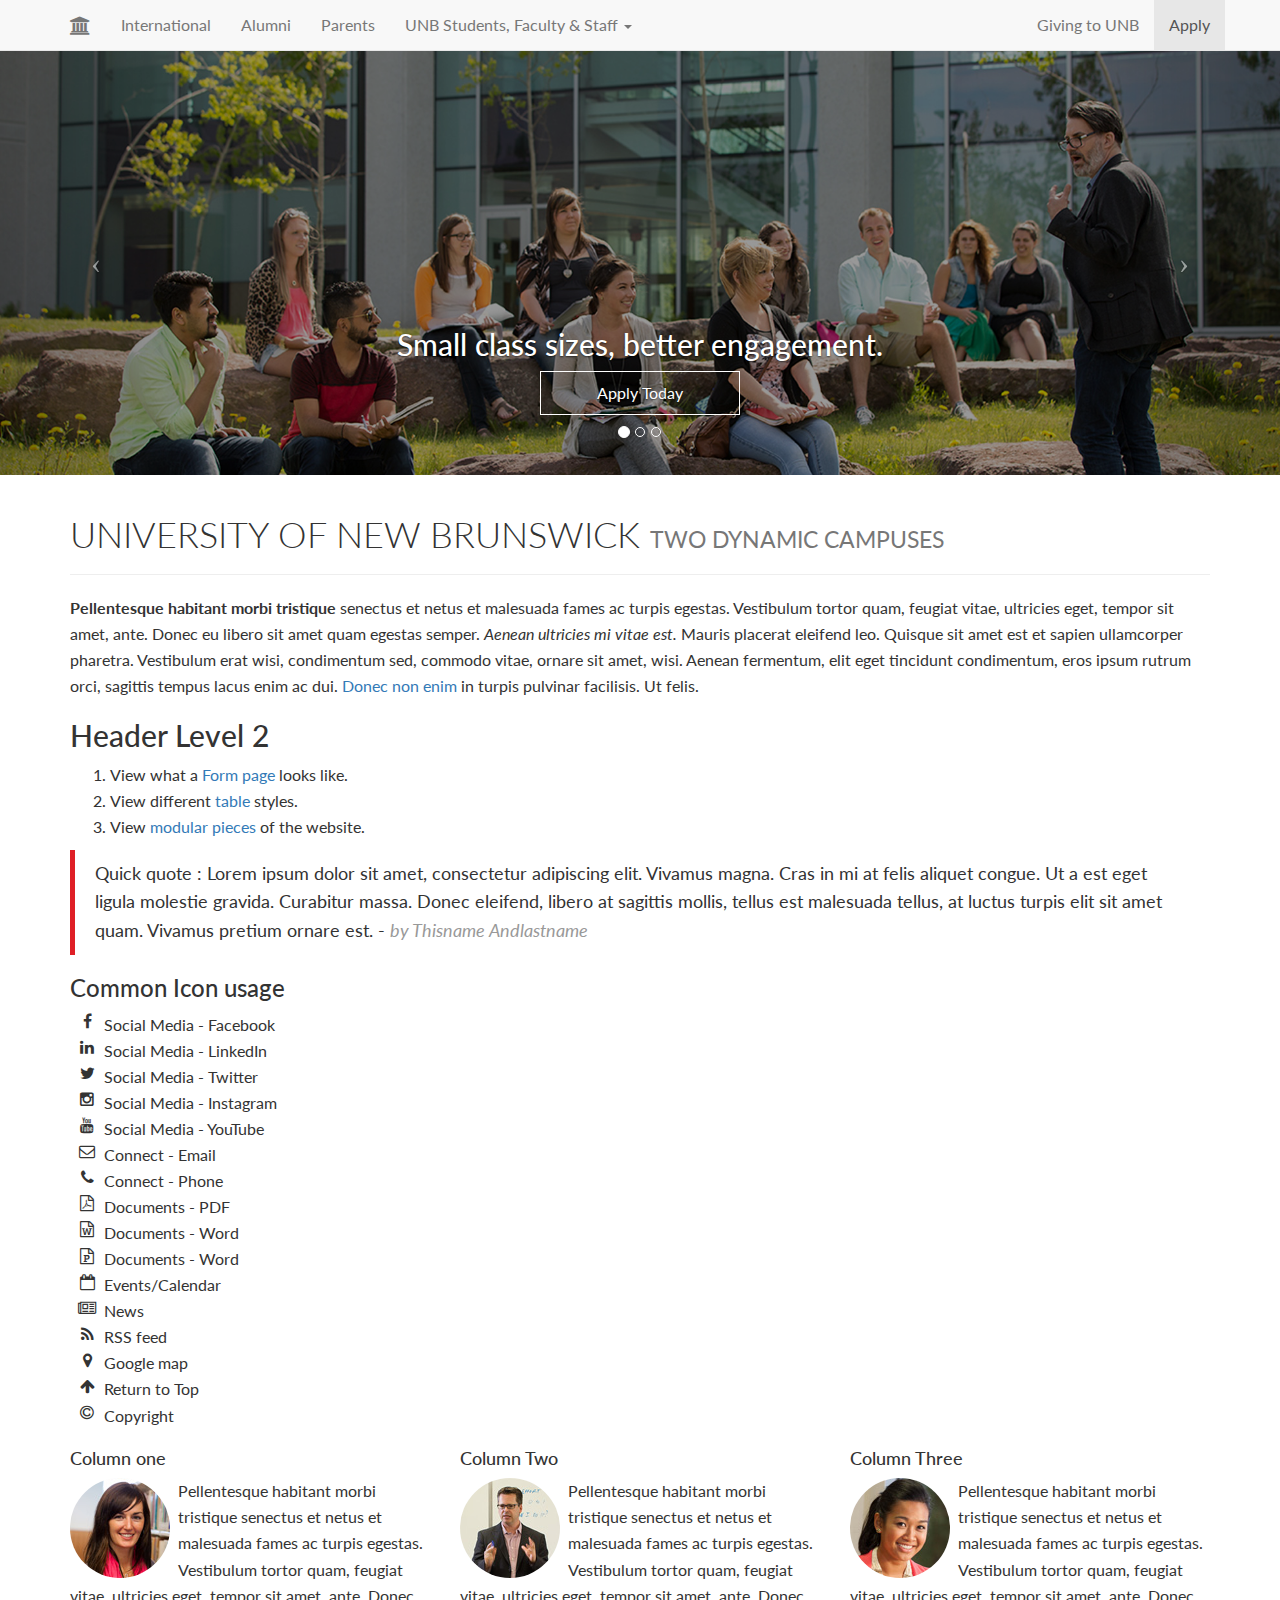
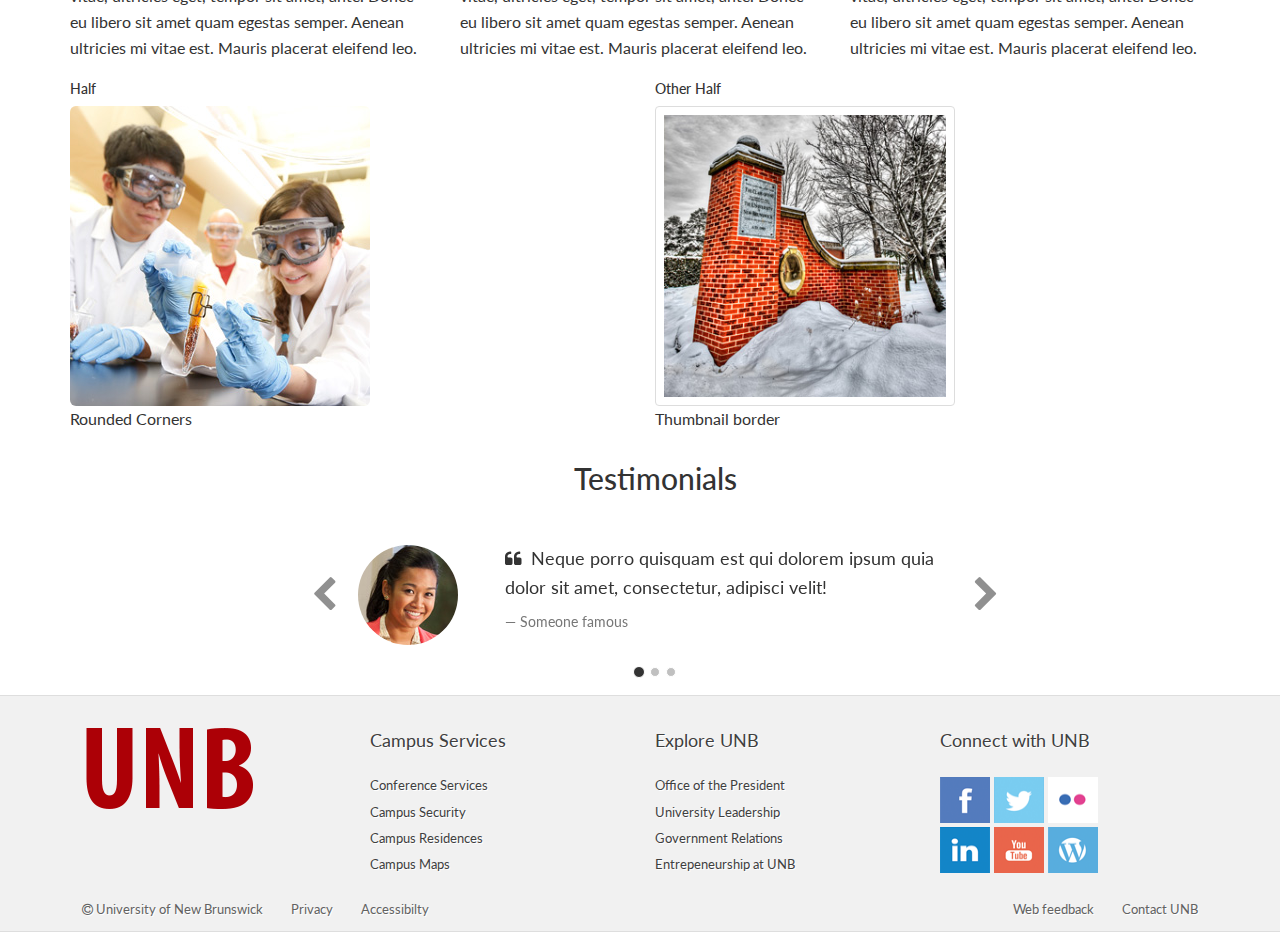
<file: index.html>
<!DOCTYPE html>
<html lang="en">
<head>
<meta charset="utf-8">
<meta http-equiv="X-UA-Compatible" content="IE=edge">
<meta name="viewport" content="width=device-width, initial-scale=1">
<meta name="description" content="">
<meta name="author" content="">
<title>University of New Brunswick |</title>
<!-- Place all Styles below --->
<link href="css/bootstrap.min.css" rel="stylesheet">
<link href="css/modern-business.css" rel="stylesheet">
<link href="font-awesome/css/font-awesome.min.css" rel="stylesheet" type="text/css">
<link href='http://fonts.googleapis.com/css?family=Lato:400,900italic,900,700italic,700,400italic,300italic,300,100italic,100' rel='stylesheet' type='text/css'>
<!-- HTML5 shim and Respond.js for IE8 support of HTML5 elements and media queries -->
<!-- WARNING: Respond.js doesn't work if you view the page via file:// -->
<!--[if lt IE 9]>
      <script src="https://oss.maxcdn.com/html5shiv/3.7.2/html5shiv.min.js"></script>
      <script src="https://oss.maxcdn.com/respond/1.4.2/respond.min.js"></script>
<![endif]-->
</head>
<body>
<nav class="navbar navbar-default navbar-fixed-top">
  <div class="container">
    <div class="navbar-header">
      <button type="button" class="navbar-toggle collapsed" data-toggle="collapse" data-target="#navbar" aria-expanded="false" aria-controls="navbar"> <span class="sr-only">Toggle navigation</span> <span class="icon-bar"></span> <span class="icon-bar"></span> <span class="icon-bar"></span> </button>
      <a class="navbar-brand" href="#home"> <i class="fa fa-institution"></i> </a> </div>
    <div id="navbar" class="navbar-collapse collapse">
      <ul class="nav navbar-nav">
        <li><a href="#about">International</a></li>
        <li><a href="#contact">Alumni</a></li>
        <li><a href="#contact">Parents</a></li>
        <li class="dropdown"> <a href="#" title="Current Students, Faculty & Staff" class="dropdown-toggle" data-toggle="dropdown" role="button" aria-expanded="false">UNB Students, Faculty & Staff <span class="caret"></span></a>
          <ul class="dropdown-menu" role="menu">
            <li><a href="#">myUNB Portal</a></li>
            <li><a href="#">InsideUNB</a></li>
            <li class="divider"></li>
            <li class="dropdown-header">Services</li>
             <li><a href="#">Libraries</a></li>
            <li><a href="#">MobileApp</a></li>
            <li><a href="#">UNB Directory</a></li>
            <li><a href="#">eServices ?</a></li>
          </ul>
        </li>
      </ul>
      <ul class="nav navbar-nav navbar-right">
        <li><a href="../navbar-static-top/" title="">Giving to UNB</a></li>
        <li class="active"><a href="./">Apply <span class="sr-only">(current)</span></a></li>
      </ul>
    </div>
    <!--/.nav-collapse --> 
  </div>
</nav>

<!-- Header Carousel -->
<header id="myCarousel" class="carousel slide"> 
  <!-- Indicators -->
  <ol class="carousel-indicators">
    <li data-target="#myCarousel" data-slide-to="0" class="active"></li>
    <li data-target="#myCarousel" data-slide-to="1"></li>
    <li data-target="#myCarousel" data-slide-to="2"></li>
  </ol>
<!-- Wrapper for slides -->
  <div class="carousel-inner">
    <div class="item active">
      <div class="fill tint" style="background-image:url('img/test1.jpg');"></div>
      <div class="carousel-caption">
        <h2>Small class sizes, better engagement.</h2>
        <a class="ghost-button" href="#">Apply Today</a> </div>
    </div>
    <div class="item">
      <div class="fill tint" style="background-image:url('img/test2.jpg');"></div>
      <div class="carousel-caption">
        <h2>Lifetime membership with UNB.</h2>
        <a class="ghost-button" href="#">Apply Tomorrow</a> </div>
    </div>
    <div class="item">
      <div class="fill tint" style="background-image:url('img/test3.jpg');"></div>
      <div class="carousel-caption">
        <h2>Stand out at UNB.</h2>
        <a class="ghost-button" href="#">Apply Sometime</a> </div>
    </div>
  </div>
  
  <!-- Controls --> 
  <a class="left carousel-control" href="#myCarousel" data-slide="prev"> <span class="icon-prev"></span> </a> <a class="right carousel-control" href="#myCarousel" data-slide="next"> <span class="icon-next"></span> </a> </header>
<div class="container">
<div class="page-header">
  <h1>UNIVERSITY OF NEW BRUNSWICK <small>TWO DYNAMIC CAMPUSES</small></h1>
</div>
<p><strong>Pellentesque habitant morbi tristique</strong> senectus et netus et malesuada fames ac turpis egestas. Vestibulum tortor quam, feugiat vitae, ultricies eget, tempor sit amet, ante. Donec eu libero sit amet quam egestas semper. <em>Aenean ultricies mi vitae est.</em> Mauris placerat eleifend leo. Quisque sit amet est et sapien ullamcorper pharetra. Vestibulum erat wisi, condimentum sed, commodo vitae, ornare sit amet, wisi. Aenean fermentum, elit eget tincidunt condimentum, eros ipsum rutrum orci, sagittis tempus lacus enim ac dui. <a href="#">Donec non enim</a> in turpis pulvinar facilisis. Ut felis.</p>
  

  
  <h2>Header Level 2</h2>
  <ol>
    <li>View what a <a href="form.html" title="form sample">Form page</a> looks like.</li>
    <li>View different <a href="tables.html" title="table sample">table</a> styles.</li>
    <li>View <a href="bitsandpieces.html">modular pieces</a> of the website.</li>
  </ol>
  <blockquote>
    <p>Quick quote : Lorem ipsum dolor sit amet, consectetur adipiscing elit. Vivamus magna. Cras in mi at felis aliquet congue. Ut a est eget ligula molestie gravida. Curabitur massa. Donec eleifend, libero at sagittis mollis, tellus est malesuada tellus, at luctus turpis elit sit amet quam. Vivamus pretium ornare est. - <span class="testiname">by Thisname Andlastname</span> </p>
  </blockquote>
  <h3>Common Icon usage</h3>
  <ul class="fa-ul">
    <li><i class="fa-li fa fa-facebook"></i> Social Media - Facebook</li>
    <li><i class="fa-li fa fa-linkedin"></i> Social Media - LinkedIn</li>
    <li><i class="fa-li fa fa-twitter"></i> Social Media - Twitter</li>
    <li><i class="fa-li fa fa-instagram"></i> Social Media - Instagram</li>
    <li><i class="fa-li fa fa-youtube"></i> Social Media - YouTube</li>
    <li><i class="fa-li fa fa-envelope-o"></i> Connect  - Email</li>
    <li><i class="fa-li fa fa-phone"></i> Connect  - Phone</li>
    <li><i class="fa-li fa fa-file-pdf-o"></i> Documents - PDF </li>
    <li><i class="fa-li fa fa-file-word-o"></i> Documents - Word </li>
    <li><i class="fa-li fa fa-file-powerpoint-o"></i> Documents - Word </li>
    <li><i class="fa-li fa fa-calendar-o"></i>Events/Calendar</li>
    <li><i class="fa-li fa fa-newspaper-o"></i>News</li>
    <li><i class="fa-li fa fa-rss"></i> RSS feed</li>
    <li><i class="fa-li fa fa-map-marker"></i> Google map </li>
    <li><i class="fa-li fa fa-arrow-up"></i> Return to Top </li>
    <li><i class="fa-li fa fa-copyright"></i> Copyright </li>
  </ul>
  <!--- Three column Design --->
  <div class="row">
    <div class="col-md-4">
      <h4>Column one </h4>
      <img src="img/pic1.jpg" alt="First Last image size 100x100" class="img-circle" style="width: 100px;height:100px; float: left; margin-right: 8px;">
<p>Pellentesque habitant morbi tristique senectus et netus et malesuada fames ac turpis egestas. Vestibulum tortor quam, feugiat vitae, ultricies eget, tempor sit amet, ante. Donec eu libero sit amet quam egestas semper. Aenean ultricies mi vitae est. Mauris placerat eleifend leo.</p>
    </div>
    <div class="col-md-4">
      <h4>Column Two </h4>
      <img src="img/pic2.jpg" alt="First Last" class="img-circle" style="width: 100px;height:100px; float: left;margin-right: 8px;">
      <p>Pellentesque habitant morbi tristique senectus et netus et malesuada fames ac turpis egestas. Vestibulum tortor quam, feugiat vitae, ultricies eget, tempor sit amet, ante. Donec eu libero sit amet quam egestas semper. Aenean ultricies mi vitae est. Mauris placerat eleifend leo.</p>
    </div>
    <div class="col-md-4">
      <h4>Column Three </h4>
       <img src="img/pic3.jpg" alt="First Last"class="img-circle" style="width: 100px;height:100px; float: left;margin-right: 8px;">
      <p>Pellentesque habitant morbi tristique senectus et netus et malesuada fames ac turpis egestas. Vestibulum tortor quam, feugiat vitae, ultricies eget, tempor sit amet, ante. Donec eu libero sit amet quam egestas semper. Aenean ultricies mi vitae est. Mauris placerat eleifend leo.</p>
    </div>
  </div>
  <div class="row">
    <div class="col-md-6">
      <h5> Half </h5>
      <img src="img/pic4.jpg" width="300" height="300" alt="Rounder Corners" class="img-rounded">
<p>Rounded Corners</p>
    </div>
    <div class="col-md-6">
      <h5> Other Half </h5>
       <img src="img/pic5.jpg" width="300" height="300" alt="Rounder Corners" class="img-thumbnail">
      <p>Thumbnail border</p>
    </div>
  </div>

<!--- TESTIMONALS --->
<div class="container">
  <div class="row">
    <div class='col-md-offset-2 col-md-8 text-center'>
    <h2>Testimonials</h2>
    </div>
  </div>
  <div class='row'>
    <div class='col-md-offset-2 col-md-8'>
      <div class="carousel slide" data-ride="carousel" id="quote-carousel">
        <ol class="carousel-indicators">
          <li data-target="#quote-carousel" data-slide-to="0" class="active"></li>
          <li data-target="#quote-carousel" data-slide-to="1"></li>
          <li data-target="#quote-carousel" data-slide-to="2"></li>
        </ol>
        <div class="carousel-inner">
          <div class="item active">
            <blockquote>
              <div class="row">
                <div class="col-sm-3 text-center">
                  <img class="img-circle" src="img/pic3.jpg" style="width: 100px;height:100px;">
                </div>
                <div class="col-sm-9">
                  <p>Neque porro quisquam est qui dolorem ipsum quia dolor sit amet, consectetur, adipisci velit!</p>
                  <small>Someone famous</small>
                </div>
              </div>
            </blockquote>
          </div>
          <div class="item">
            <blockquote>
              <div class="row">
                <div class="col-sm-3 text-center">
                  <img class="img-circle" src="img/pic2.jpg" style="width: 100px;height:100px;">
                </div>
                <div class="col-sm-9">
                  <p>Lorem ipsum dolor sit amet, consectetur adipiscing elit. Etiam auctor nec lacus ut tempor. Mauris.</p>
                  <small>Someone famous</small>
                </div>
              </div>
            </blockquote>
          </div>
          <div class="item">
            <blockquote>
              <div class="row">
                <div class="col-sm-3 text-center">
                  <img class="img-circle" src="img/pic1.jpg" style="width: 100px;height:100px;">
                </div>
                <div class="col-sm-9">
                  <p>Lorem ipsum dolor sit amet, consectetur adipiscing elit. Ut rutrum elit in arcu blandit, eget pretium nisl accumsan. Sed ultricies commodo tortor, eu pretium mauris.</p>
                  <small>Someone famous</small>
                </div>
              </div>
            </blockquote>
          </div>
        </div>
 
        <a data-slide="prev" href="#quote-carousel" class="left carousel-control"><i class="fa fa-chevron-left"></i></a>
        <a data-slide="next" href="#quote-carousel" class="right carousel-control"><i class="fa fa-chevron-right"></i></a>
      </div>                          
    </div>
  </div>
</div>


<!-- container end --> 
</div>

 

<div id="footer">
<div class="container">
  <div class="row">
      <div class="col-sm-3">
        <div class="foot-header"><img src="img/LOGO.png" width="171" height="87" alt="Logo Placeholder"></div>
     </div><!--/col-sm-3-->
<div class="col-sm-3">
      <div class="foot-header">Campus Services</div>
      <div class="foot-links">
      	<a href="#">Conference Services</a>
        <a href="#">Campus Security</a>
        <a href="#">Campus Residences</a>
        <a href="#">Campus Maps</a>
      </div>
    </div>
    <div class="col-sm-3">
      <div class="foot-header">Explore UNB</div>
      <div class="foot-links">
       <div class="foot-links">
      	<a href="#">Office of the President</a>
        <a href="#">University Leadership</a>
        <a href="#">Government Relations</a>
        <a href="#">Entrepeneurship at UNB</a>
      </div>
      </div>
    </div><!--/col-sm-3-->
    <div class="col-sm-3">
    <div class="foot-header">Connect with UNB</div>
      <a href="#"><img src="img/fb.png" alt="fb" width="50" height="50" style="padding: 2px 0;"></a>
      <a href="#"><img src="img/twitter.png" width="50" height="50" alt="twitter" style="padding: 2px 0;"></a> 
      <a href="#"><img src="img/flickr.png" width="50" height="50" alt="flikr" style="padding: 2px 0;"></a><br>
      <a href="#"><img src="img/linkedin.png" width="50" height="50" alt="linkedin" style="padding: 2px 0;"></a> 
      <a href="#"><img src="img/youtube.png" width="50" height="50" alt="youtube" style="padding: 2px 0;"></a> 
      <a href="#"><img src="img/wrdprss.png" width="50" height="50" alt="Wordpress" style="padding: 2px 0;"></a> </div>
    
  	</div><!--/row-->
 <div class="row">
 <div id="bottom-footer">
      <div class="row">
        <div class="col-md-6">
    	<a href="#"><i class="fa fa-copyright"></i> University of New Brunswick</a>
        <a href="#">Privacy</a>
        <a href="#">Accessibilty</a>
        </div>
        <div class="col-md-6" align="right">
         <a href="#">Web feedback</a>
        <a href="#">Contact UNB</a>
        </div>
	</div>
  </div>
  </div><!--/container-->
</div><!--/footer--></div>
<script src="js/jquery.js"></script> 
<script>
		$('.carousel').carousel({
			interval: 5000 //changes the speed
		})
    </script> 
<script src="https://ajax.googleapis.com/ajax/libs/jquery/1.11.2/jquery.min.js"></script> 
<script src="js/bootstrap.min.js"></script>
</body>
</html>
</file>
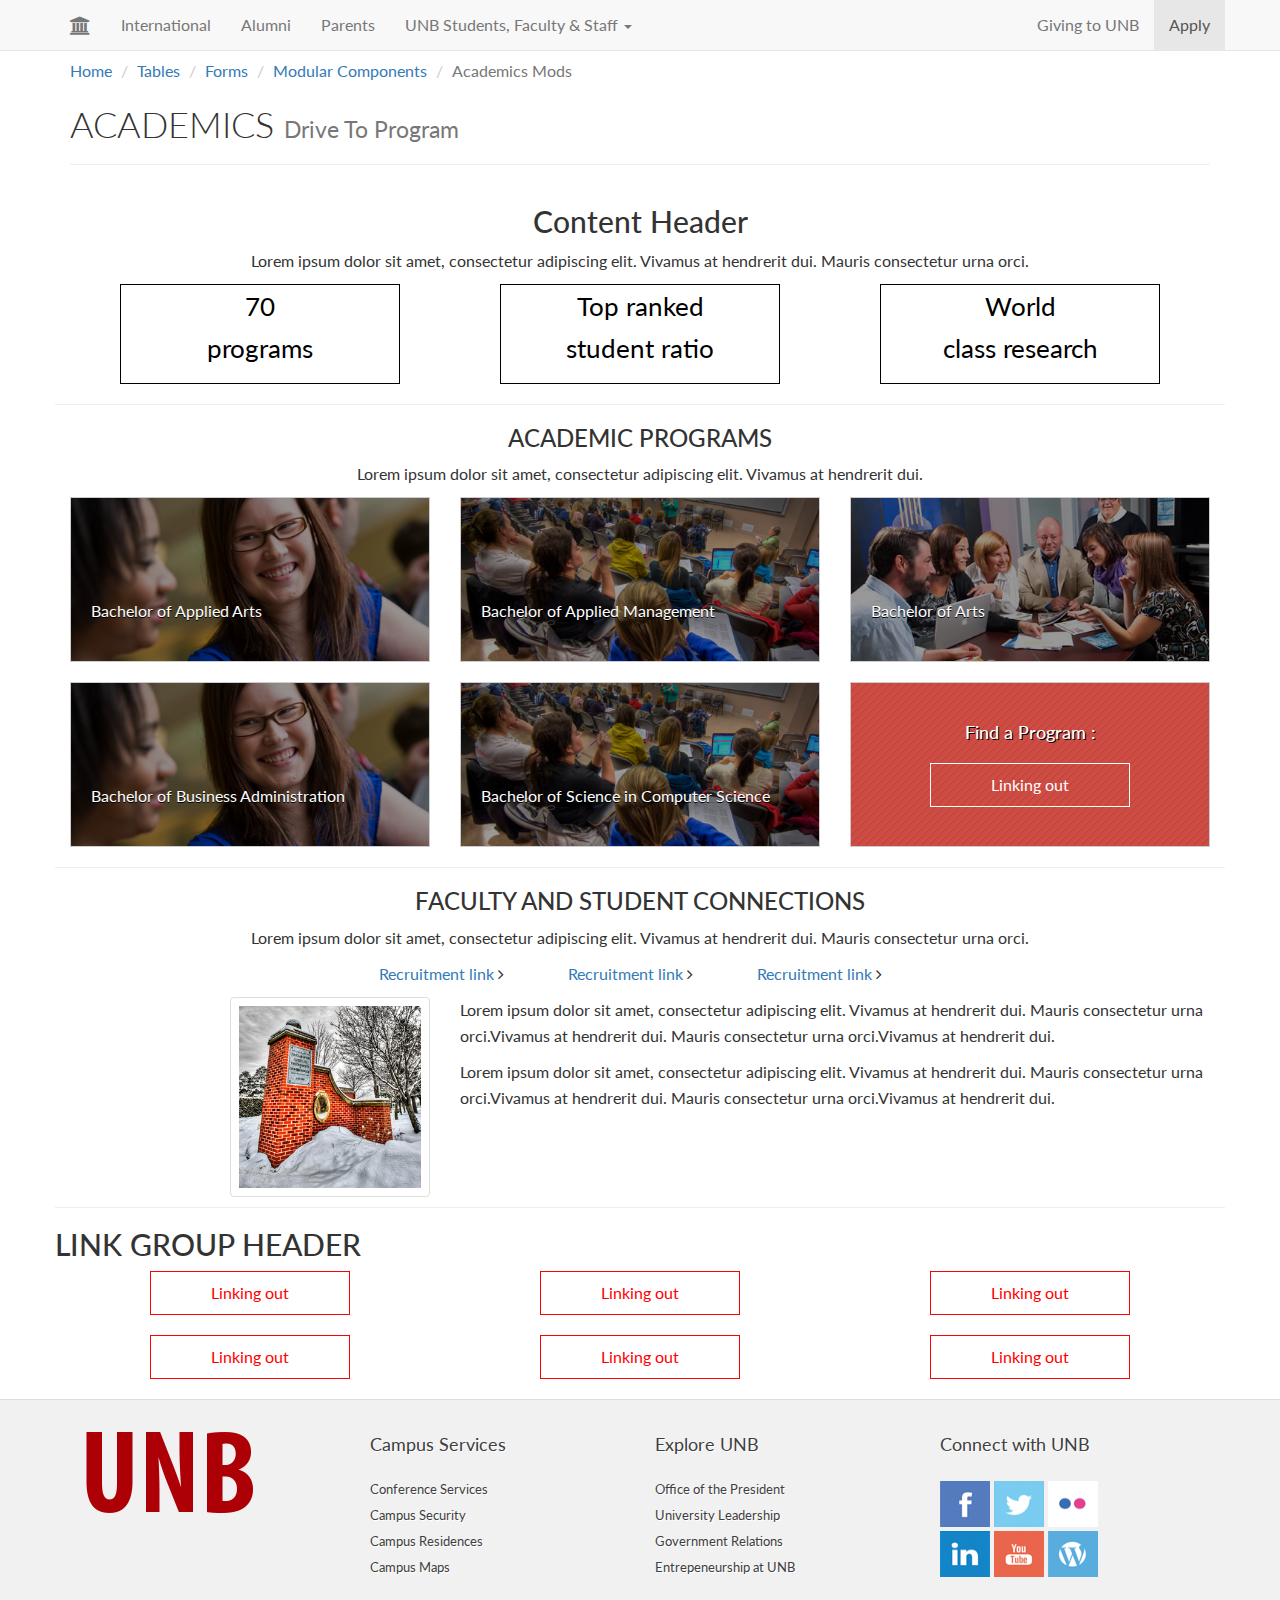
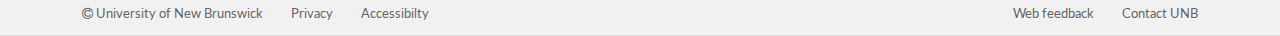
<file: academics.html>
<!DOCTYPE html>
<html lang="en">
<head>
<meta charset="utf-8">
<meta http-equiv="X-UA-Compatible" content="IE=edge">
<meta name="viewport" content="width=device-width, initial-scale=1">
<meta name="description" content="">
<meta name="author" content="">
<title>University of New Brunswick |</title>
<!-- Place all Styles below --->
<link href="css/bootstrap.min.css" rel="stylesheet">
<link href="css/modern-business.css" rel="stylesheet">
<link href="font-awesome/css/font-awesome.min.css" rel="stylesheet" type="text/css">
<link href='http://fonts.googleapis.com/css?family=Lato:400,900italic,900,700italic,700,400italic,300italic,300,100italic,100' rel='stylesheet' type='text/css'>
<!-- HTML5 shim and Respond.js for IE8 support of HTML5 elements and media queries -->
<!-- WARNING: Respond.js doesn't work if you view the page via file:// -->
<!--[if lt IE 9]>
      <script src="https://oss.maxcdn.com/html5shiv/3.7.2/html5shiv.min.js"></script>
      <script src="https://oss.maxcdn.com/respond/1.4.2/respond.min.js"></script>
<![endif]-->
</head>
<body>
<nav class="navbar navbar-default navbar-fixed-top">
  <div class="container">
    <div class="navbar-header">
      <button type="button" class="navbar-toggle collapsed" data-toggle="collapse" data-target="#navbar" aria-expanded="false" aria-controls="navbar"> <span class="sr-only">Toggle navigation</span> <span class="icon-bar"></span> <span class="icon-bar"></span> <span class="icon-bar"></span> </button>
      <a class="navbar-brand" href="#home"> <i class="fa fa-institution"></i> </a> </div>
    <div id="navbar" class="navbar-collapse collapse">
      <ul class="nav navbar-nav">
        <li><a href="#about">International</a></li>
        <li><a href="#contact">Alumni</a></li>
        <li><a href="#contact">Parents</a></li>
        <li class="dropdown"> <a href="#" title="Current Students, Faculty & Staff" class="dropdown-toggle" data-toggle="dropdown" role="button" aria-expanded="false">UNB Students, Faculty & Staff <span class="caret"></span></a>
          <ul class="dropdown-menu" role="menu">
            <li><a href="#">myUNB Portal</a></li>
            <li><a href="#">InsideUNB</a></li>
            <li class="divider"></li>
            <li class="dropdown-header">Services</li>
             <li><a href="#">Libraries</a></li>
            <li><a href="#">MobileApp</a></li>
            <li><a href="#">UNB Directory</a></li>
            <li><a href="#">eServices ?</a></li>
          </ul>
        </li>
      </ul>
      <ul class="nav navbar-nav navbar-right">
        <li><a href="../navbar-static-top/" title="">Giving to UNB</a></li>
        <li class="active"><a href="./">Apply <span class="sr-only">(current)</span></a></li>
      </ul>
    </div>
    <!--/.nav-collapse --> 
  </div>
</nav>

<div class="container">
<!-- Breadcrumbs --->
<ol class="breadcrumb">
  <li><a href="index.html">Home</a></li>
  <li><a href="tables.html">Tables</a></li>
  <li><a href="form.html">Forms</a></li>
   <li><a href="bitsandpieces.html">Modular Components</a></li>
  <li class="active">Academics Mods</li>
</ol>
<!-- end Breadcrumbs --->
<div class="page-header">
  <h1>ACADEMICS <small>Drive To Program</small></h1>
</div>

<div class="row" style="text-align:center; margin: 0 auto 20px;">
<h2>Content Header</h2>
<p>Lorem ipsum dolor sit amet, consectetur adipiscing elit. Vivamus at hendrerit dui. Mauris consectetur urna orci. </p>

<div class="col-lg-4"><p class="highlights">70 <br>
programs</p></div>
<div class="col-lg-4"><p class="highlights">Top ranked <br>
student ratio</p></div>
<div class="col-lg-4"><p class="highlights">World <br>
class research</p></div>


</div>





<div class="row" style="text-align:center; border-top: 1px solid #eee;">
<h3>ACADEMIC PROGRAMS</h3>
<p>Lorem ipsum dolor sit amet, consectetur adipiscing elit. Vivamus at hendrerit dui. </p>
</div>

<div class="row">
<div class="col-lg-4">
        <div class="modular pcback3 tint">
        <p class="txtback">Bachelor of Applied Arts</p>
        </div>
</div>
<div class="col-lg-4">
 <div class="modular pcback2 tint">
       <p class="txtback">Bachelor of Applied Management </p>
        </div>
</div>
<div class="col-lg-4 ">
 <div class="modular pcback tint"><p class="txtback">Bachelor of Arts</p></div>
</div>
</div>
<div class="row">
<div class="col-lg-4">
        <div class="modular pcback3 tint">
        <p class="txtback">Bachelor of Business Administration</p>
        </div>
</div>

<div class="col-lg-4">
 <div class="modular pcback2 tint">
       <p class="txtback">Bachelor of Science in Computer Science</p>
        </div>
</div>
<div class="col-lg-4 ">
 <div class="modular linered">
 <h4 class="inline">Find a Program : </h4>
 <ul class="buttonlist">
 <li class="linkback"><a class="ghost-button" href="#">Linking out</a></li>
 </ul>
</div>
</div>
</div>


<div class="row" style="text-align:center; border-top: 1px solid #eee;">
<h3>FACULTY AND STUDENT CONNECTIONS</h3>
<p>Lorem ipsum dolor sit amet, consectetur adipiscing elit. Vivamus at hendrerit dui. Mauris consectetur urna orci.</p>
 
<ul class="recruitlnk">
  <li><a href="#">Recruitment link</a>  <i class="fa fa-angle-right"></i></li>
  <li><a href="#">Recruitment link</a>  <i class="fa fa-angle-right"></i></li>
  <li><a href="#">Recruitment link</a>  <i class="fa fa-angle-right"></i></li>
</ul>

<div class="col-lg-4" style="text-align:right;"><p><img src="img/pic5.jpg" width="200" height="200" alt="Rounder Corners" class="img-thumbnail"></p>
    </div>
<div class="col-lg-8" style="text-align:left;">
<p>Lorem ipsum dolor sit amet, consectetur adipiscing elit. Vivamus at hendrerit dui. Mauris consectetur urna orci.Vivamus at hendrerit dui. Mauris consectetur urna orci.Vivamus at hendrerit dui.</p>
<p>Lorem ipsum dolor sit amet, consectetur adipiscing elit. Vivamus at hendrerit dui. Mauris consectetur urna orci.Vivamus at hendrerit dui. Mauris consectetur urna orci.Vivamus at hendrerit dui.</p>
</div>
</div>


<div class="row" style="border-top: 1px solid #eee;">
<h2>LINK GROUP HEADER</h2>

<div class="col-lg-4" style="text-align:center;">
<p><a class="ghost-button redghst" href="#">Linking out</a></p>
<p><a class="ghost-button redghst" href="#">Linking out</a></p>
</div>
<div class="col-lg-4" style="text-align:center;">
<p><a class="ghost-button redghst" href="#">Linking out</a></p>
<p><a class="ghost-button redghst" href="#">Linking out</a></p>
</div>
<div class="col-lg-4" style="text-align:center;">
<p><a class="ghost-button redghst" href="#">Linking out</a></p>
<p><a class="ghost-button redghst" href="#">Linking out</a></p>
</div>
 
</div>


<!-- container end --> </div>






<!-- ==== FOOTER ==== -->
<div id="footer">
<div class="container">
  <div class="row">
      <div class="col-sm-3">
        <div class="foot-header"><img src="img/LOGO.png" width="171" height="87" alt="Logo Placeholder"></div>
     </div><!--/col-sm-3-->
<div class="col-sm-3">
      <div class="foot-header">Campus Services</div>
      <div class="foot-links">
      	<a href="#">Conference Services</a>
        <a href="#">Campus Security</a>
        <a href="#">Campus Residences</a>
        <a href="#">Campus Maps</a>
      </div>
    </div>
    <div class="col-sm-3">
      <div class="foot-header">Explore UNB</div>
      <div class="foot-links">
       <div class="foot-links">
      	<a href="#">Office of the President</a>
        <a href="#">University Leadership</a>
        <a href="#">Government Relations</a>
        <a href="#">Entrepeneurship at UNB</a>
      </div>
      </div>
    </div><!--/col-sm-3-->
    <div class="col-sm-3">
    <div class="foot-header">Connect with UNB</div>
      <a href="#"><img src="img/fb.png" alt="fb" width="50" height="50" style="padding: 2px 0;"></a>
      <a href="#"><img src="img/twitter.png" width="50" height="50" alt="twitter" style="padding: 2px 0;"></a> 
      <a href="#"><img src="img/flickr.png" width="50" height="50" alt="flikr" style="padding: 2px 0;"></a><br>
      <a href="#"><img src="img/linkedin.png" width="50" height="50" alt="linkedin" style="padding: 2px 0;"></a> 
      <a href="#"><img src="img/youtube.png" width="50" height="50" alt="youtube" style="padding: 2px 0;"></a> 
      <a href="#"><img src="img/wrdprss.png" width="50" height="50" alt="Wordpress" style="padding: 2px 0;"></a> </div>
    
  	</div><!--/row-->
 <div class="row">
 <div id="bottom-footer">
      <div class="row">
        <div class="col-xs-12 col-md-6">
    	<a href="#"><i class="fa fa-copyright"></i> University of New Brunswick</a>
        <a href="#">Privacy</a>
        <a href="#">Accessibilty</a>
        </div>
        <div class="col-xs-12 col-md-6" align="right">
         <a href="#">Web feedback</a>
        <a href="#">Contact UNB</a>
        </div>
	</div>
  </div>
  </div><!--/container-->
</div><!--/footer--></div>
<script src="js/jquery.js"></script> 
<script>
		$('.carousel').carousel({
			interval: 5000 //changes the speed
		})
    </script> 
<script src="https://ajax.googleapis.com/ajax/libs/jquery/1.11.2/jquery.min.js"></script> 
<script src="js/bootstrap.min.js"></script>
</body>
</html>
</file>
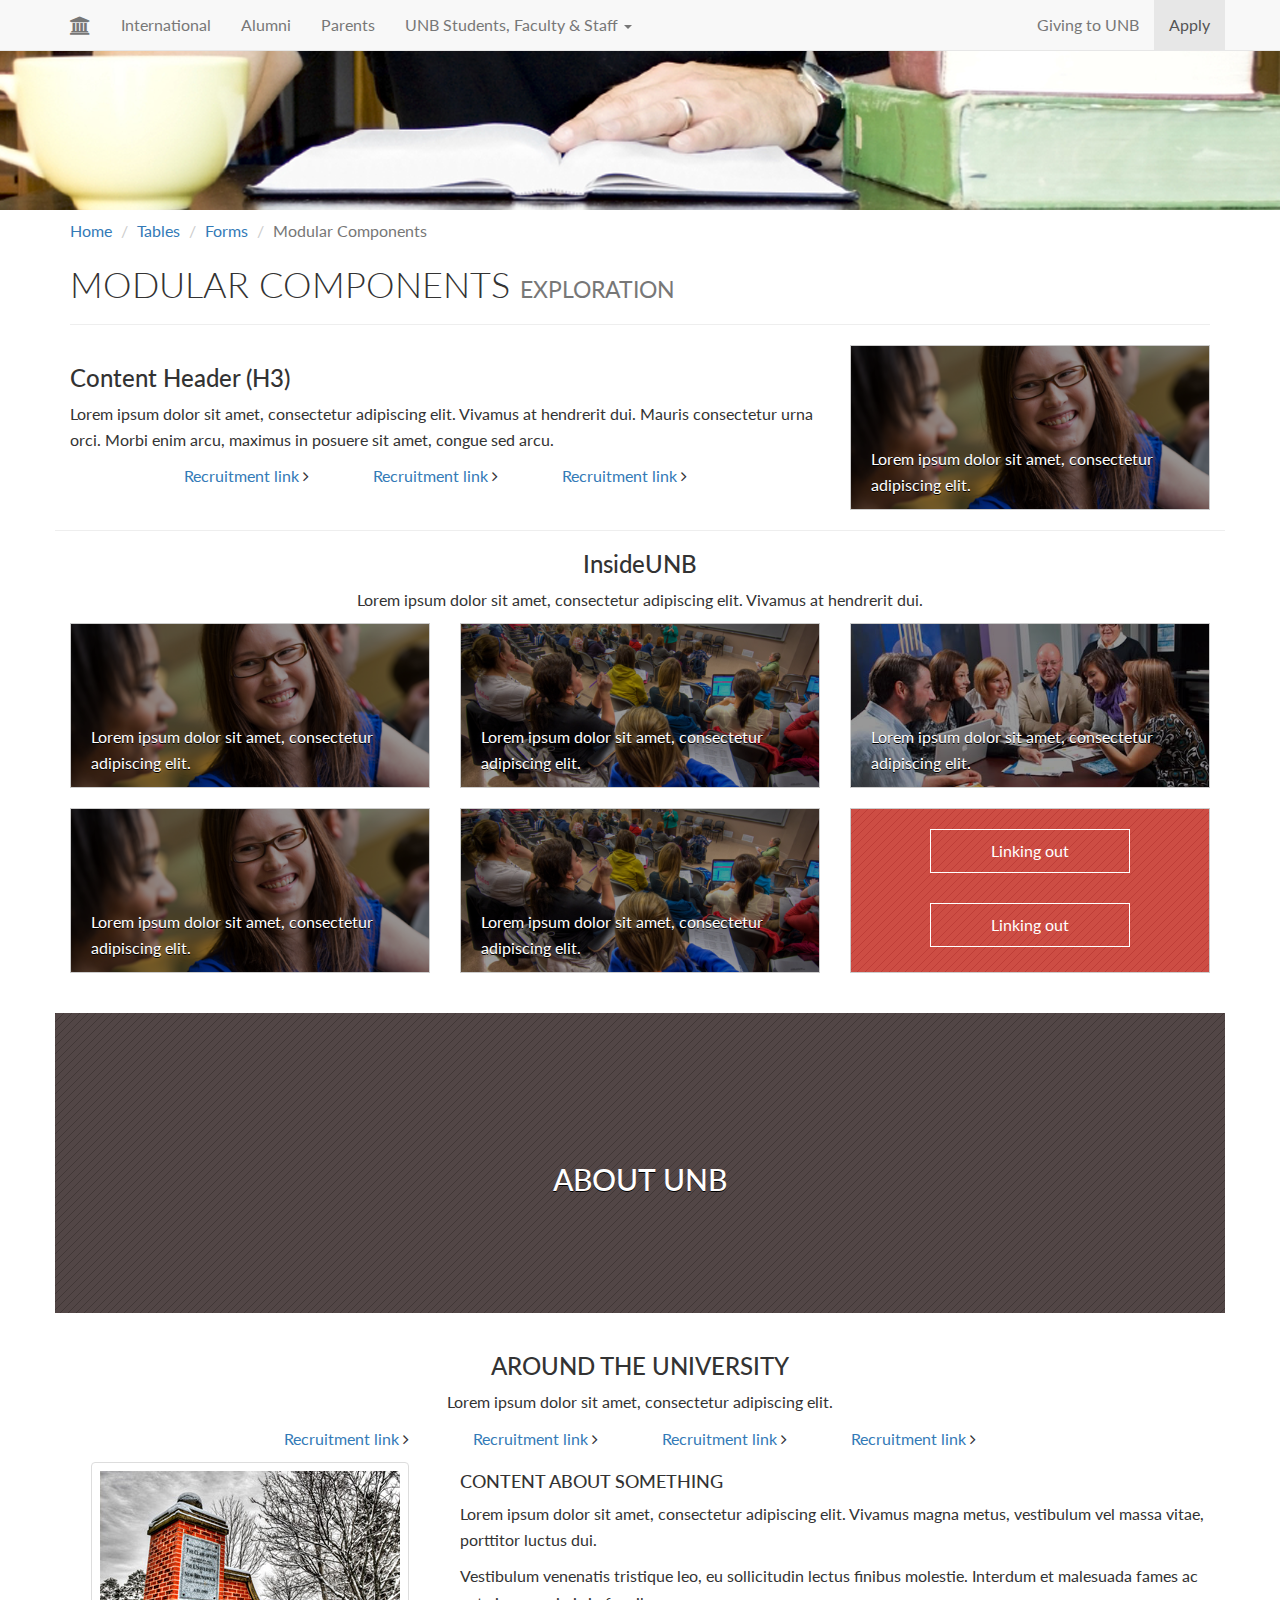
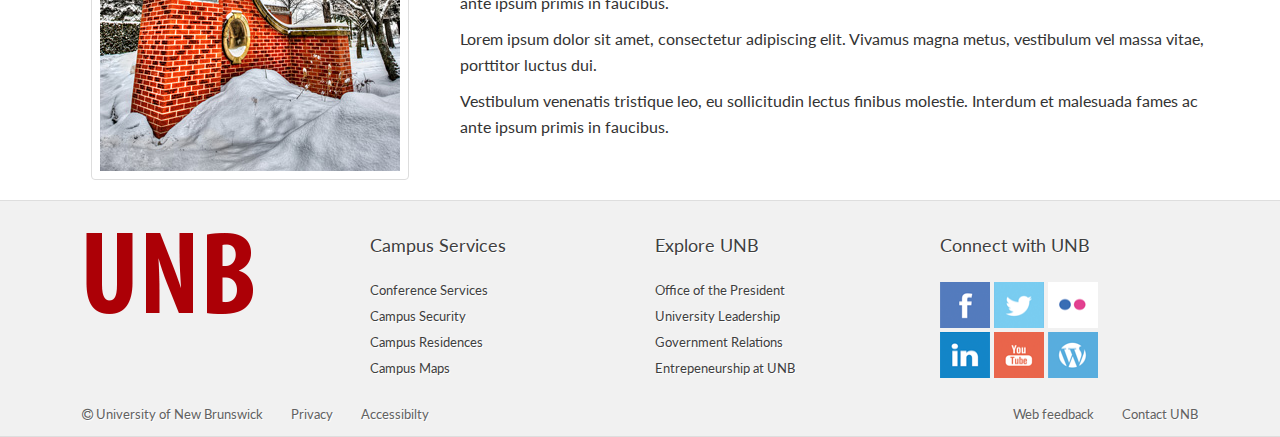
<file: bitsandpieces.html>
<!DOCTYPE html>
<html lang="en">
<head>
<meta charset="utf-8">
<meta http-equiv="X-UA-Compatible" content="IE=edge">
<meta name="viewport" content="width=device-width, initial-scale=1">
<meta name="description" content="">
<meta name="author" content="">
<title>University of New Brunswick |</title>
<!-- Place all Styles below --->
<link href="css/bootstrap.min.css" rel="stylesheet">
<link href="css/modern-business.css" rel="stylesheet">
<link href="font-awesome/css/font-awesome.min.css" rel="stylesheet" type="text/css">
<link href='http://fonts.googleapis.com/css?family=Lato:400,900italic,900,700italic,700,400italic,300italic,300,100italic,100' rel='stylesheet' type='text/css'>
<!-- HTML5 shim and Respond.js for IE8 support of HTML5 elements and media queries -->
<!-- WARNING: Respond.js doesn't work if you view the page via file:// -->
<!--[if lt IE 9]>
      <script src="https://oss.maxcdn.com/html5shiv/3.7.2/html5shiv.min.js"></script>
      <script src="https://oss.maxcdn.com/respond/1.4.2/respond.min.js"></script>
<![endif]-->
</head>
<body>
<nav class="navbar navbar-default navbar-fixed-top">
  <div class="container">
    <div class="navbar-header">
      <button type="button" class="navbar-toggle collapsed" data-toggle="collapse" data-target="#navbar" aria-expanded="false" aria-controls="navbar"> <span class="sr-only">Toggle navigation</span> <span class="icon-bar"></span> <span class="icon-bar"></span> <span class="icon-bar"></span> </button>
      <a class="navbar-brand" href="#home"> <i class="fa fa-institution"></i> </a> </div>
    <div id="navbar" class="navbar-collapse collapse">
      <ul class="nav navbar-nav">
        <li><a href="#about">International</a></li>
        <li><a href="#contact">Alumni</a></li>
        <li><a href="#contact">Parents</a></li>
        <li class="dropdown"> <a href="#" title="Current Students, Faculty & Staff" class="dropdown-toggle" data-toggle="dropdown" role="button" aria-expanded="false">UNB Students, Faculty & Staff <span class="caret"></span></a>
          <ul class="dropdown-menu" role="menu">
            <li><a href="#">myUNB Portal</a></li>
            <li><a href="#">InsideUNB</a></li>
            <li class="divider"></li>
            <li class="dropdown-header">Services</li>
             <li><a href="#">Libraries</a></li>
            <li><a href="#">MobileApp</a></li>
            <li><a href="#">UNB Directory</a></li>
            <li><a href="#">eServices ?</a></li>
          </ul>
        </li>
      </ul>
      <ul class="nav navbar-nav navbar-right">
        <li><a href="../navbar-static-top/" title="">Giving to UNB</a></li>
        <li class="active"><a href="./">Apply <span class="sr-only">(current)</span></a></li>
      </ul>
    </div>
    <!--/.nav-collapse --> 
  </div>
</nav>
<div class="wide2"></div>



<div class="container">
<!-- Breadcrumbs --->
<ol class="breadcrumb">
  <li><a href="index.html">Home</a></li>
  <li><a href="tables.html">Tables</a></li>
  <li><a href="form.html">Forms</a></li>
  <li class="active">Modular Components</li>
</ol>
<!-- end Breadcrumbs --->
<div class="page-header">
  <h1>MODULAR COMPONENTS <small>EXPLORATION</small></h1>
</div>

<div class="row">
<div class="col-lg-8">
<h3>Content Header (H3)</h3>
<p>Lorem ipsum dolor sit amet, consectetur adipiscing elit. Vivamus at hendrerit dui. Mauris consectetur urna orci. Morbi enim arcu, maximus in posuere sit amet, congue sed arcu. </p>
 
<ul class="recruitlnk">
  <li><a href="#">Recruitment link</a>  <i class="fa fa-angle-right"></i></li>
  <li><a href="#">Recruitment link</a>  <i class="fa fa-angle-right"></i></li>
  <li><a href="#">Recruitment link</a>  <i class="fa fa-angle-right"></i></li>
</ul>
</div>
<div class="col-lg-4">
 <div class="modular pcback3 tint">
        <p class="txtback">Lorem ipsum dolor sit amet, consectetur adipiscing elit.</p>
        </div>
</div>
</div>

<div class="row" style="text-align:center; border-top: 1px solid #eee;">
<h3>InsideUNB</h3>
<p>Lorem ipsum dolor sit amet, consectetur adipiscing elit. Vivamus at hendrerit dui. </p>
</div>

<div class="row">
<div class="col-lg-4">
        <div class="modular pcback3 tint">
        <p class="txtback">Lorem ipsum dolor sit amet, consectetur adipiscing elit.</p>
        </div>
</div>
<div class="col-lg-4">
 <div class="modular pcback2 tint">
       <p class="txtback">Lorem ipsum dolor sit amet, consectetur adipiscing elit.</p>
        </div>
</div>
<div class="col-lg-4 ">
 <div class="modular pcback tint"><p class="txtback">Lorem ipsum dolor sit amet, consectetur adipiscing elit.</p></div>
</div>
</div>
<div class="row">
<div class="col-lg-4">
        <div class="modular pcback3 tint">
        <p class="txtback">Lorem ipsum dolor sit amet, consectetur adipiscing elit.</p>
        </div>
</div>

<div class="col-lg-4">
 <div class="modular pcback2 tint">
       <p class="txtback">Lorem ipsum dolor sit amet, consectetur adipiscing elit.</p>
        </div>
</div>
<div class="col-lg-4 ">
 <div class="modular linered">
 <ul class="buttonlist">
 <li class="linkback"><a class="ghost-button" href="#">Linking out</a></li>
 <li class="linkback"><a class="ghost-button" href="#">Linking out</a></li>
 </ul>
</div>
</div>
</div>


<div class="row" style="text-align:center;">
    <div class="about">
    <h2>ABOUT UNB</h2>
    </div>
</div>

<div class="row" style="text-align:center;margin-bottom: 20px;">
<h3>AROUND THE UNIVERSITY</h3>
<p>Lorem ipsum dolor sit amet, consectetur adipiscing elit.</p>
<ul class="recruitlnk">
  <li><a href="#">Recruitment link</a>  <i class="fa fa-angle-right"></i></li>
  <li><a href="#">Recruitment link</a>  <i class="fa fa-angle-right"></i></li>
  <li><a href="#">Recruitment link</a>  <i class="fa fa-angle-right"></i></li>
  <li><a href="#">Recruitment link</a>  <i class="fa fa-angle-right"></i></li>
</ul>


<div class="col-lg-4" style="text-align:center;">
 <img src="img/pic5.jpg" alt="Rounder Corners" class="img-thumbnail">
</div>
<div class="col-lg-8" style="text-align:left;">
<h4>CONTENT ABOUT SOMETHING</h4>
<p>Lorem ipsum dolor sit amet, consectetur adipiscing elit. Vivamus magna metus, vestibulum vel massa vitae, porttitor luctus dui. </p>
<p>Vestibulum venenatis tristique leo, eu sollicitudin lectus finibus molestie. Interdum et malesuada fames ac ante ipsum primis in faucibus. </p>
<p>Lorem ipsum dolor sit amet, consectetur adipiscing elit. Vivamus magna metus, vestibulum vel massa vitae, porttitor luctus dui. </p>
<p>Vestibulum venenatis tristique leo, eu sollicitudin lectus finibus molestie. Interdum et malesuada fames ac ante ipsum primis in faucibus. </p>
</div>
</div>

<!-- container end --> </div>







<div id="footer">
<div class="container">
  <div class="row">
      <div class="col-sm-3">
        <div class="foot-header"><img src="img/LOGO.png" width="171" height="87" alt="Logo Placeholder"></div>
     </div><!--/col-sm-3-->
<div class="col-sm-3">
      <div class="foot-header">Campus Services</div>
      <div class="foot-links">
      	<a href="#">Conference Services</a>
        <a href="#">Campus Security</a>
        <a href="#">Campus Residences</a>
        <a href="#">Campus Maps</a>
      </div>
    </div>
    <div class="col-sm-3">
      <div class="foot-header">Explore UNB</div>
      <div class="foot-links">
       <div class="foot-links">
      	<a href="#">Office of the President</a>
        <a href="#">University Leadership</a>
        <a href="#">Government Relations</a>
        <a href="#">Entrepeneurship at UNB</a>
      </div>
      </div>
    </div><!--/col-sm-3-->
    <div class="col-sm-3">
    <div class="foot-header">Connect with UNB</div>
      <a href="#"><img src="img/fb.png" alt="fb" width="50" height="50" style="padding: 2px 0;"></a>
      <a href="#"><img src="img/twitter.png" width="50" height="50" alt="twitter" style="padding: 2px 0;"></a> 
      <a href="#"><img src="img/flickr.png" width="50" height="50" alt="flikr" style="padding: 2px 0;"></a><br>
      <a href="#"><img src="img/linkedin.png" width="50" height="50" alt="linkedin" style="padding: 2px 0;"></a> 
      <a href="#"><img src="img/youtube.png" width="50" height="50" alt="youtube" style="padding: 2px 0;"></a> 
      <a href="#"><img src="img/wrdprss.png" width="50" height="50" alt="Wordpress" style="padding: 2px 0;"></a> </div>
    
  	</div><!--/row-->
 <div class="row">
 <div id="bottom-footer">
      <div class="row">
        <div class="col-xs-12 col-md-6">
    	<a href="#"><i class="fa fa-copyright"></i> University of New Brunswick</a>
        <a href="#">Privacy</a>
        <a href="#">Accessibilty</a>
        </div>
        <div class="col-xs-12 col-md-6" align="right">
         <a href="#">Web feedback</a>
        <a href="#">Contact UNB</a>
        </div>
	</div>
  </div>
  </div><!--/container-->
</div><!--/footer--></div>
<script src="js/jquery.js"></script> 
<script>
		$('.carousel').carousel({
			interval: 5000 //changes the speed
		})
    </script> 
<script src="https://ajax.googleapis.com/ajax/libs/jquery/1.11.2/jquery.min.js"></script> 
<script src="js/bootstrap.min.js"></script>
</body>
</html>
</file>
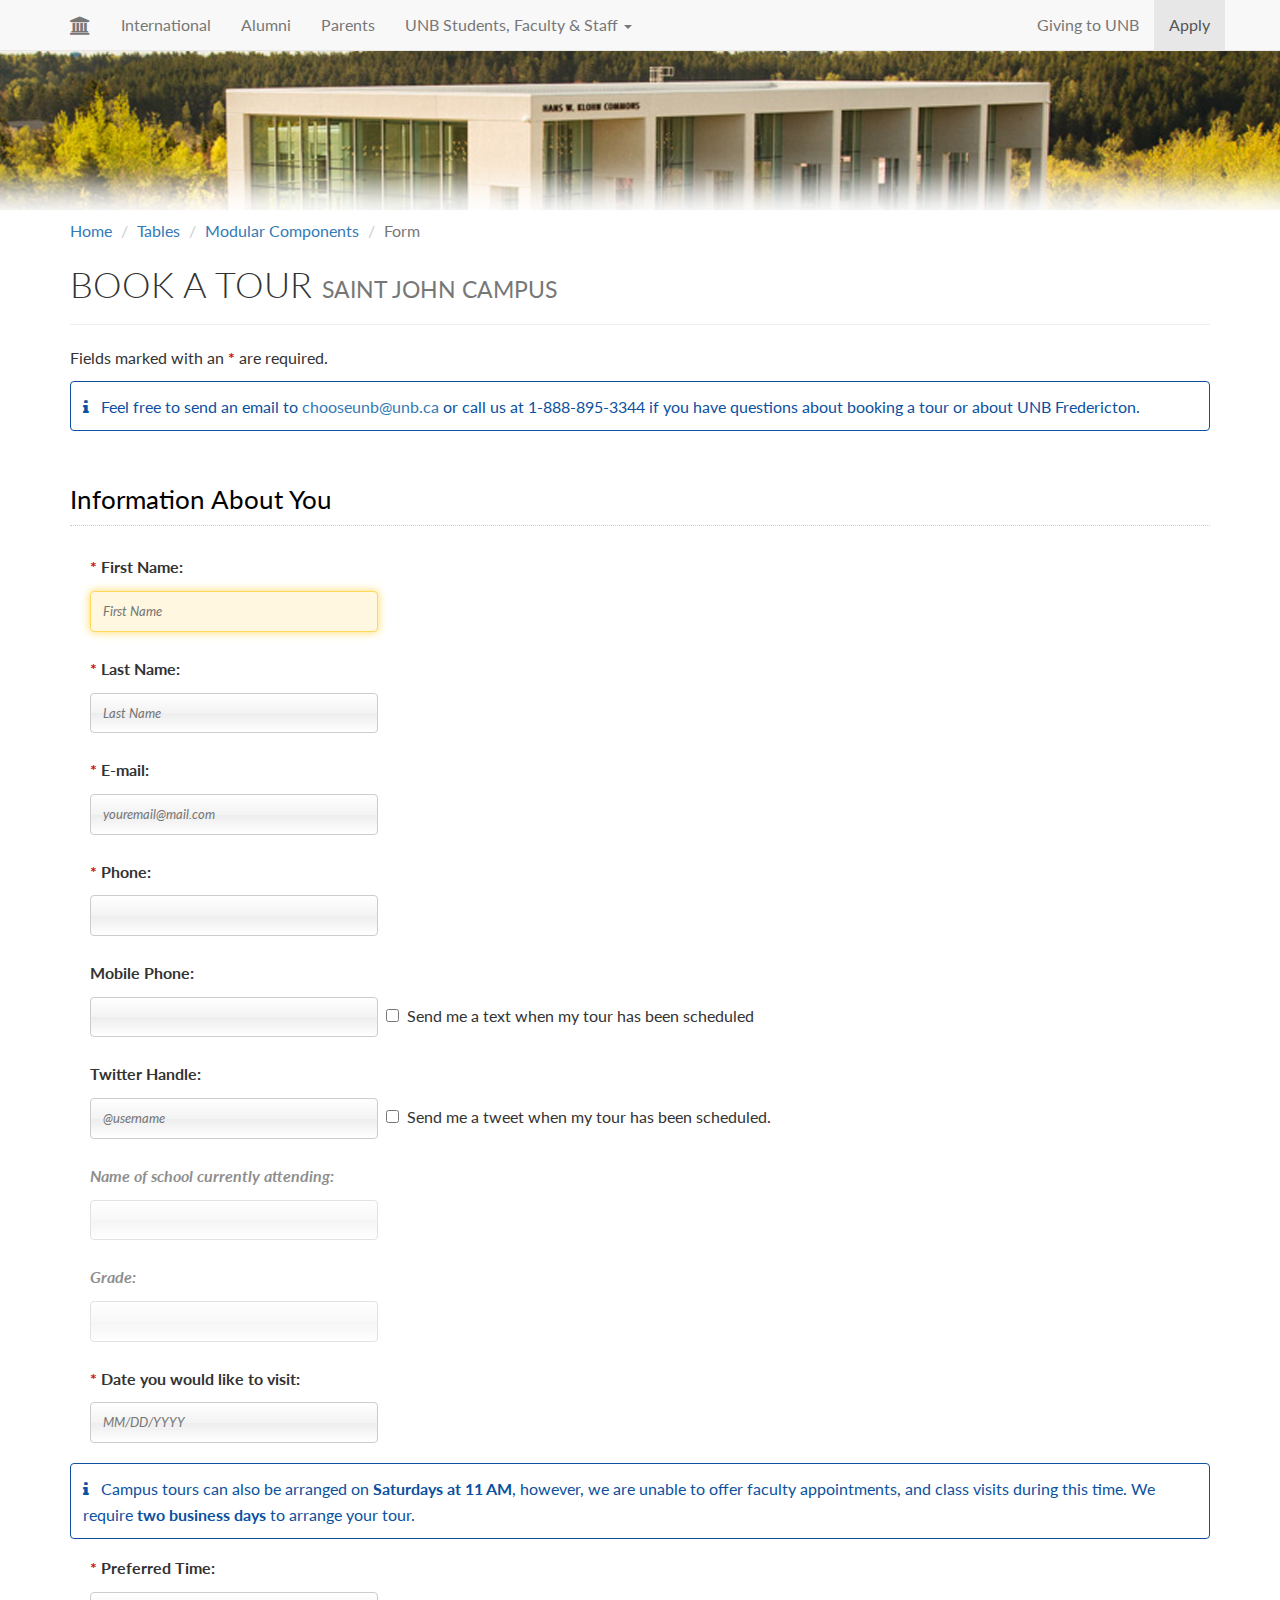
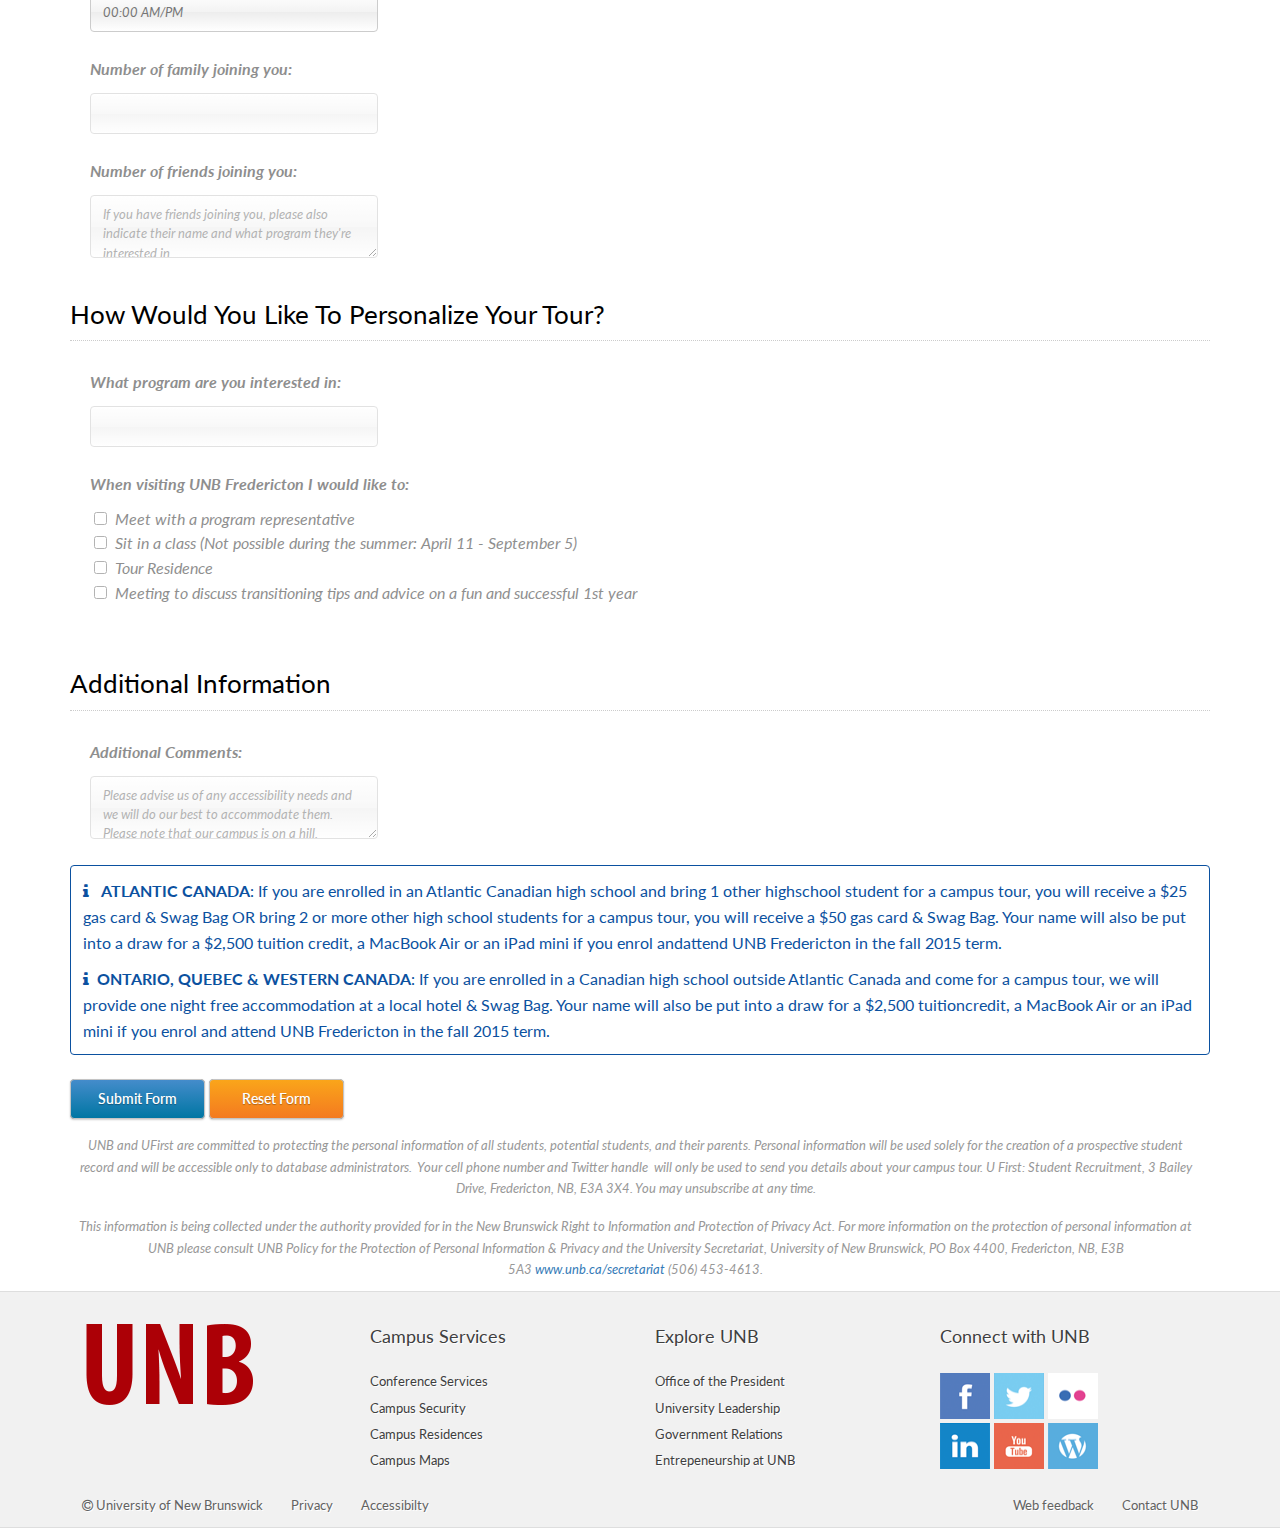
<file: form.html>
<!DOCTYPE html>
<html lang="en">
<head>
<meta charset="utf-8">
<meta http-equiv="X-UA-Compatible" content="IE=edge">
<meta name="viewport" content="width=device-width, initial-scale=1">
<meta name="description" content="">
<meta name="author" content="">
<title>University of New Brunswick |</title>
<link href="css/bootstrap.min.css" rel="stylesheet">
<link href="css/modern-business.css" rel="stylesheet">
<link href="css/forms.css" rel="stylesheet">
<link href="font-awesome/css/font-awesome.min.css" rel="stylesheet" type="text/css">
<link href='http://fonts.googleapis.com/css?family=Lato:400,900italic,900,700italic,700,400italic,300italic,300,100italic,100' rel='stylesheet' type='text/css'>
<!-- HTML5 shim and Respond.js for IE8 support of HTML5 elements and media queries -->
<!--[if lt IE 9]>
      <script src="https://oss.maxcdn.com/html5shiv/3.7.2/html5shiv.min.js"></script>
      <script src="https://oss.maxcdn.com/respond/1.4.2/respond.min.js"></script>
<![endif]-->
</head>
<body>
<nav class="navbar navbar-default navbar-fixed-top">
  <div class="container">
    <div class="navbar-header">
      <button type="button" class="navbar-toggle collapsed" data-toggle="collapse" data-target="#navbar" aria-expanded="false" aria-controls="navbar"> <span class="sr-only">Toggle navigation</span> <span class="icon-bar"></span> <span class="icon-bar"></span> <span class="icon-bar"></span> </button>
      <a class="navbar-brand" href="#home"> <i class="fa fa-institution"></i> </a> </div>
    <div id="navbar" class="navbar-collapse collapse">
      <ul class="nav navbar-nav">
        <li><a href="#about">International</a></li>
        <li><a href="#contact">Alumni</a></li>
        <li><a href="#contact">Parents</a></li>
        <li class="dropdown"> <a href="#" title="Current Students, Faculty & Staff" class="dropdown-toggle" data-toggle="dropdown" role="button" aria-expanded="false">UNB Students, Faculty & Staff <span class="caret"></span></a>
          <ul class="dropdown-menu" role="menu">
            <li><a href="#">myUNB Portal</a></li>
            <li><a href="#">InsideUNB</a></li>
            <li class="divider"></li>
            <li class="dropdown-header">Services</li>
             <li><a href="#">Libraries</a></li>
            <li><a href="#">MobileApp</a></li>
            <li><a href="#">UNB Directory</a></li>
            <li><a href="#">eServices ?</a></li>
          </ul>
        </li>
      </ul>
      <ul class="nav navbar-nav navbar-right">
        <li><a href="../navbar-static-top/" title="">Giving to UNB</a></li>
        <li class="active"><a href="./">Apply <span class="sr-only">(current)</span></a></li>
      </ul>
    </div>
    <!--/.nav-collapse --> 
  </div>
</nav>



<div class="wide"></div>


<div class="container">
<!-- Breadcrumbs --->
<ol class="breadcrumb">
  <li><a href="index.html">Home</a></li>
  <li><a href="tables.html">Tables</a></li>
  <li><a href="bitsandpieces.html">Modular Components</a></li>
  <li class="active">Form</li>
</ol>

<!-- end Breadcrumbs --->
 <div class="page-header">
  <h1>BOOK A TOUR <small>SAINT JOHN CAMPUS</small></h1>
</div>
  <form action="https://eservices.unb.ca/formmail/index.cgi" class="frmzlla" id="formmail" method="post">
    <input id="__token" name="__token" type="hidden" value="U2FsdGVkX19zYWx0c2FsdKm03M9v3Dsc"/>
    <input id="__tips" name="__tips" type="hidden" value="no"/>
    <input id="__review" name="__review" type="hidden" value="no"/>
    <input id="__redirect" name="__redirect" type="hidden" value="http://www.unb.ca/futurestudents/bookthanks-fredericton.html"/>
    <p>Fields marked with an <strong class="required" title="Required">*</strong> are required.</p>
    <div class="message info">
     <p> <i class="fa fa-info fa-1x"></i> &nbsp; Feel free to send an email to <a href="mailto:chooseunb@unb.ca" title="email chooseunb@unb.ca">chooseunb@unb.ca</a> or call us at 1-888-895-3344 if you have questions about booking a tour or about UNB Fredericton.</p>
    </div>
    <br clear="all"/>
    <fieldset>
      <legend>Information About You</legend>
      <dl>
        <dt>
          <label for="fname"><strong class="required" title="Required">*</strong> First Name</label>
        </dt>
        <dd>
          <input autofocus id="fname" name="fname" placeholder="First Name" required tabindex="2" type="text" />
        </dd>
      </dl>
      <dl>
        <dt>
          <label for="lname"><strong class="required" title="Required">*</strong> Last Name</label>
        </dt>
        <dd>
          <input id="lname" name="lname" placeholder="Last Name" required tabindex="2" type="text"/>
        </dd>
      </dl>
      <dl>
        <dt>
          <label for="email"><strong class="required" title="Required">*</strong> E-mail</label>
        </dt>
        <dd>
          <input id="email" name="email" placeholder="youremail@mail.com" required type="text"/>
        </dd>
      </dl>
      <dl>
        <dt>
          <label for="phone"><strong class="required" title="Required">*</strong> Phone</label>
        </dt>
        <dd>
          <input id="phone" name="phone" required title="###-###-####" type="text"/>
        </dd>
      </dl>
      <dl>
        <dt>
          <label for="mobilephone">Mobile Phone</label>
        </dt>
        <dd>
          <input id="mobilephone" name="mobilephone" title="###-###-####" type="text"/>
          <input id="sendtext" name="sendtext" type="checkbox" value="Yes, send me a text when my tour has been scheduled"/>
          <label for="sendtext">Send me a text when my tour has been scheduled</label>
        </dd>
      </dl>
      <dl>
        <dt>
          <label for="twitterhandle">Twitter Handle</label>
        </dt>
        <dd>
          <input id="twitterhandle" name="twitterhandle" placeholder="@username" title="@username" type="text"/>
          <input id="sendtweet" name="sendtweet" type="checkbox" value="Yes, send me a tweet when my tour has been scheduled"/>
          <label for="sendtweet">Send me a tweet when my tour has been scheduled.</label>
        </dd>
      </dl>
      <dl class="optnl unbfinfo">
        <dt>
          <label for="schoolname">Name of school currently attending</label>
        </dt>
        <dd>
          <input id="schoolname" name="schoolname" title="Current school" type="text"/>
        </dd>
      </dl>
      <dl class="optnl unbfinfo">
        <dt>
          <label for="grade">Grade</label>
        </dt>
        <dd>
          <input id="grade" name="grade" title="Current grade" type="text"/>
        </dd>
      </dl>
      <dl>
        <dt>
          <label for="visitdate"><strong class="required" title="Required">*</strong> Date you would like to visit</label>
        </dt>
        <dd>
          <input id="visitdate" name="visitdate" placeholder="MM/DD/YYYY" type="text"/>
        </dd>
      </dl>
      <div class="message info">
        <p><i class="fa fa-info fa-1x"></i> &nbsp; Campus tours can also be arranged on <strong>Saturdays at 11 AM</strong>, however, we are unable to offer faculty appointments, and class visits during this time. We require <strong>two business days</strong> to arrange your tour.</p>
      </div>
      <dl>
        <dt>
          <label for="preferredtime"><strong class="required" title="Required">*</strong> Preferred Time</label>
        </dt>
        <dd>
          <input id="preferredtime" name="preferredtime" placeholder="00:00 AM/PM" type="text"/>
        </dd>
      </dl>
      <dl class="optnl">
        <dt>
          <label for="numberoffamily">Number of family joining you</label>
        </dt>
        <dd>
          <input id="numberoffamily" name="numberoffamily" type="text"/>
        </dd>
      </dl>
      <dl class="optnl">
        <dt>
          <label for="numberoffriends">Number of friends joining you</label>
        </dt>
        <dd>
          <textarea id="numberoffriends" name="numberoffriends" placeholder="If you have friends joining you, please also indicate their name and what program they're interested in."></textarea>
        </dd>
      </dl>
    </fieldset>
    <fieldset>
      <legend>How Would You Like To Personalize Your Tour?</legend>
      <dl class="optnl">
        <dt>
          <label for="interestedprogram">What program are you interested in</label>
        </dt>
        <dd>
          <input id="interestedprogram" name="interestedprogram" type="text"/>
        </dd>
      </dl>
      <dl class="optnl">
        <dt>
          <label for="programs">When visiting UNB Fredericton I would like to</label>
        </dt>
        <dd>
          <input class="size" id="pr" name="liketo" type="checkbox" value="Meet with a program representative"/>
          <label for="pr">Meet with a program representative</label>
          <br/>
          <input class="size" id="sic" name="liketo" type="checkbox" value="Sit in a class"/>
          <label for="sic">Sit in a class (Not possible during the summer: April 11 - September 5)</label>
          <br/>
          <input class="size" id="tr" name="liketo" type="checkbox" value="Tour Residence"/>
          <label for="tr">Tour Residence</label>
          <br/>
          <input class="size" id="tips" name="liketo" type="checkbox" value="Meeting to discuss transitioning tips and advice on a fun and successful 1st year"/>
          <label for="tips">Meeting to discuss transitioning tips and advice on a fun and successful 1st year</label>
        </dd>
      </dl>
    </fieldset>
    <br clear="all"/>
    <fieldset>
      <legend>Additional Information</legend>
      <dl class="optnl">
        <dt>
          <label for="additionalcomments">Additional Comments</label>
        </dt>
        <dd>
          <textarea id="additionalcomments" name="additionalcomments" placeholder="Please advise us of any accessibility needs and we will do our best to accommodate them. Please note that our campus is on a hill."></textarea>
        </dd>
      </dl>
    </fieldset>
  
    <div class="message info">
   
      <p><i class="fa fa-info fa-1x"></i> &nbsp; <strong>ATLANTIC CANADA</strong>: If you are enrolled in an Atlantic Canadian high school and bring 1 other highschool student for a campus tour, you will receive a $25 gas card &amp; Swag Bag OR bring 2 or more other high school students for a campus tour, you will receive a $50 gas card &amp; Swag Bag. Your name will also be put into a draw for a $2,500 tuition credit, a MacBook Air or an iPad mini if you enrol andattend UNB Fredericton in the fall 2015 term.</p>
      <p> <i class="fa fa-info fa-1x"></i> &nbsp;<strong>ONTARIO, QUEBEC &amp; WESTERN CANADA</strong>: If you are enrolled in a Canadian high school outside Atlantic Canada and come for a campus tour, we will provide one night free accommodation at a local hotel &amp; Swag Bag. Your name will also be put into a draw for a $2,500 tuitioncredit, a MacBook Air or an iPad mini if you enrol and attend UNB Fredericton in the fall 2015 term.</p>
</div>
    
  
<fieldset class="action"><input class="button blue" id="btnsubmit" name="btnsubmit" tabindex="42" type="submit" value="Submit Form"/> <input class="button orange" id="reset" name="reset" type="reset" value="Reset Form"/></fieldset>

     <p class="prvcy">UNB and UFirst are committed to protecting the personal information of all students, potential students, and their parents. Personal information will be used solely for the creation of a prospective student record and will be accessible only to database administrators.&#160; Your cell phone number and Twitter handle &#160;will only be used to send you details about your campus tour. U First: Student Recruitment, 3 Bailey Drive, Fredericton, NB, E3A 3X4. You may&#160;unsubscribe at any time.</p>
      <p class="prvcy">This information is being collected under the authority provided for in the New Brunswick Right to Information and Protection of Privacy Act. For more information on the protection of personal information at UNB please consult UNB Policy for the Protection of Personal Information &amp; Privacy and the University Secretariat, University of New Brunswick, PO Box 4400, Fredericton, NB, E3B 5A3&#160;<a href="http://www.unb.ca/secretariat"><span class="s1">www.unb.ca/secretariat</span></a>&#160;(506) 453-4613.</p>
      
    <!-- End General-->
  </form>
  
  <!-- container end --> 
</div>

<div id="footer">
<div class="container">
  <div class="row">
      <div class="col-sm-3">
        <div class="foot-header"><img src="img/LOGO.png" width="171" height="87" alt="Logo Placeholder"></div>
     </div><!--/col-sm-3-->
<div class="col-sm-3">
      <div class="foot-header">Campus Services</div>
      <div class="foot-links">
      	<a href="#">Conference Services</a>
        <a href="#">Campus Security</a>
        <a href="#">Campus Residences</a>
        <a href="#">Campus Maps</a>
      </div>
    </div>
    <div class="col-sm-3">
      <div class="foot-header">Explore UNB</div>
      <div class="foot-links">
       <div class="foot-links">
      	<a href="#">Office of the President</a>
        <a href="#">University Leadership</a>
        <a href="#">Government Relations</a>
        <a href="#">Entrepeneurship at UNB</a>
      </div>
      </div>
    </div><!--/col-sm-3-->
    <div class="col-sm-3">
    <div class="foot-header">Connect with UNB</div>
      <a href="#"><img src="img/fb.png" alt="fb" width="50" height="50" style="padding: 2px 0;"></a>
      <a href="#"><img src="img/twitter.png" width="50" height="50" alt="twitter" style="padding: 2px 0;"></a> 
      <a href="#"><img src="img/flickr.png" width="50" height="50" alt="flikr" style="padding: 2px 0;"></a><br>
      <a href="#"><img src="img/linkedin.png" width="50" height="50" alt="linkedin" style="padding: 2px 0;"></a> 
      <a href="#"><img src="img/youtube.png" width="50" height="50" alt="youtube" style="padding: 2px 0;"></a> 
      <a href="#"><img src="img/wrdprss.png" width="50" height="50" alt="Wordpress" style="padding: 2px 0;"></a> </div>
    
  	</div><!--/row-->
 <div class="row">
 <div id="bottom-footer">
      <div class="row">
        <div class="col-md-6">
    	<a href="#"><i class="fa fa-copyright"></i> University of New Brunswick</a>
        <a href="#">Privacy</a>
        <a href="#">Accessibilty</a>
        </div>
        <div class="col-md-6" align="right">
         <a href="#">Web feedback</a>
        <a href="#">Contact UNB</a>
        </div>
	</div>
  </div>
  </div><!--/container-->
</div><!--/footer--></div>
<script src="js/jquery.js"></script> 
<script>
		$('.carousel').carousel({
			interval: 5000 //changes the speed
		})
    </script> 
<script src="https://ajax.googleapis.com/ajax/libs/jquery/1.11.2/jquery.min.js"></script> 
<script src="js/bootstrap.min.js"></script>
</body>
</html>
</file>
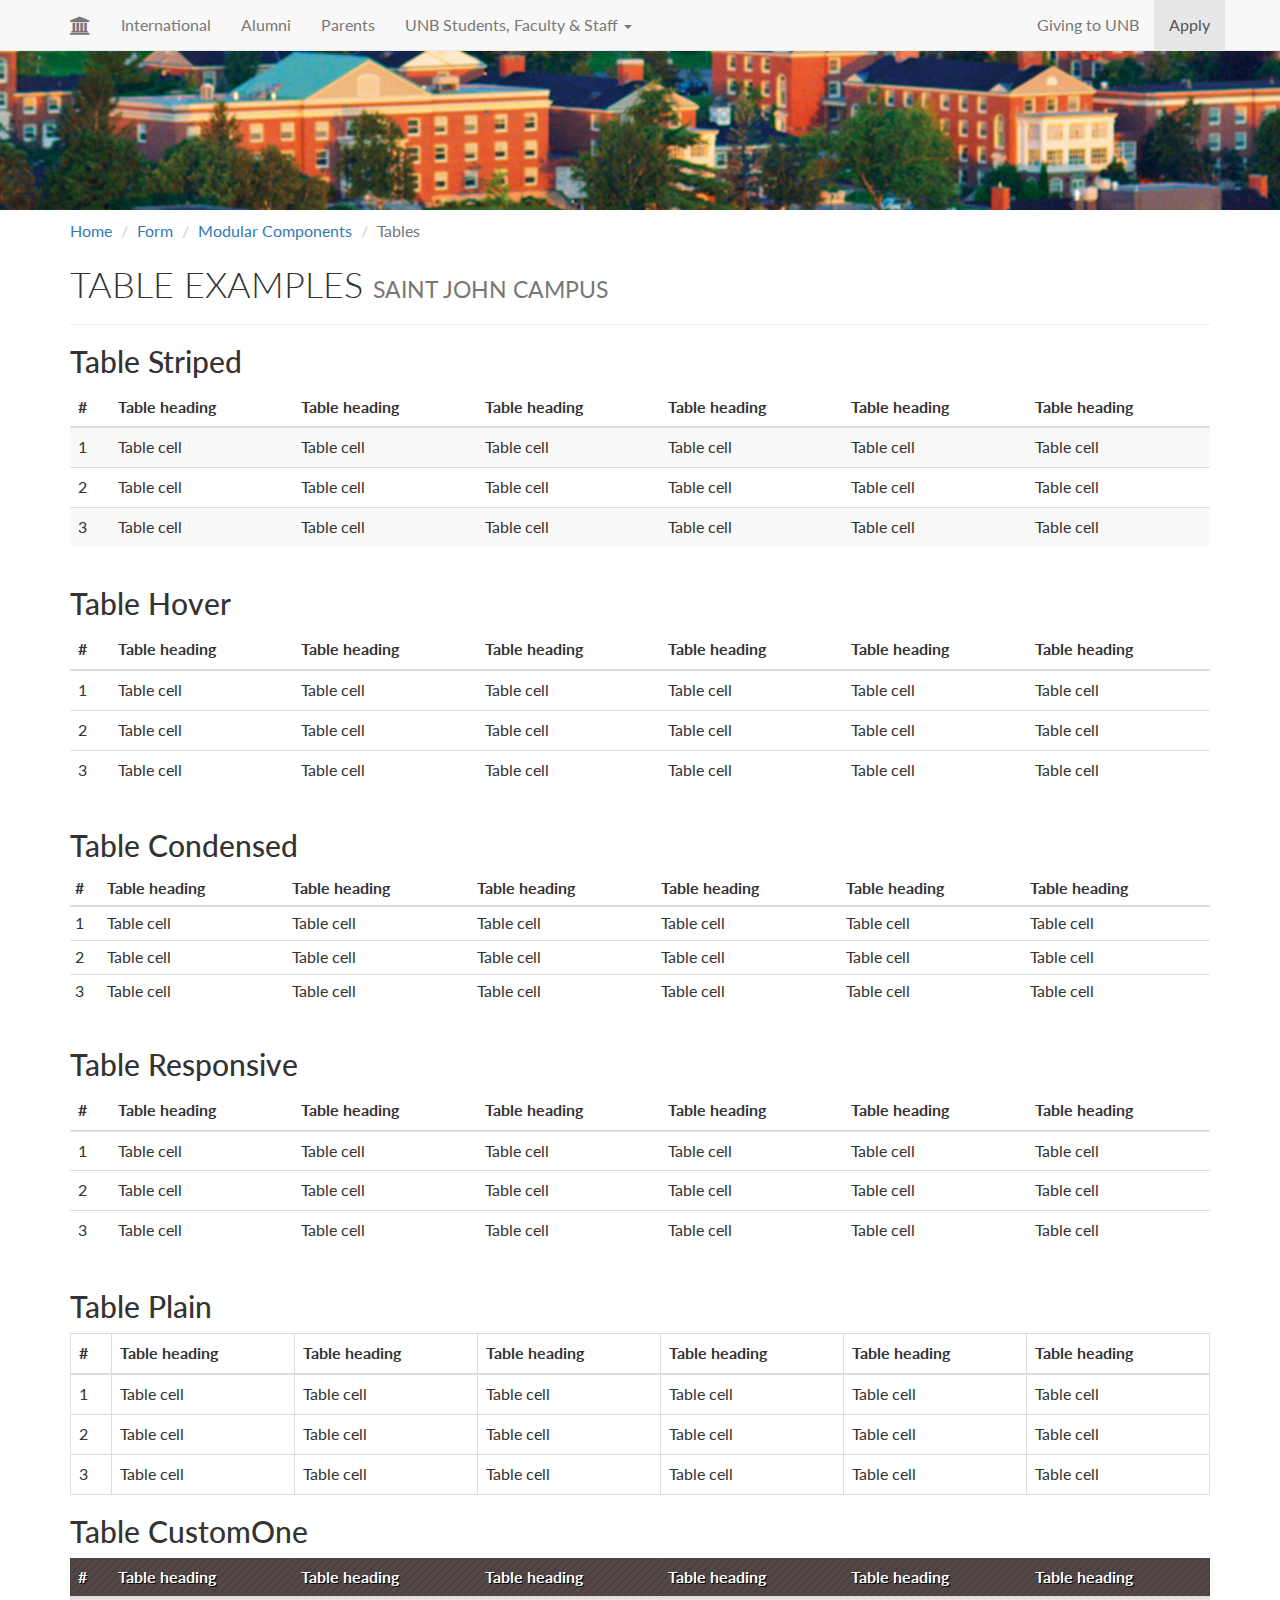
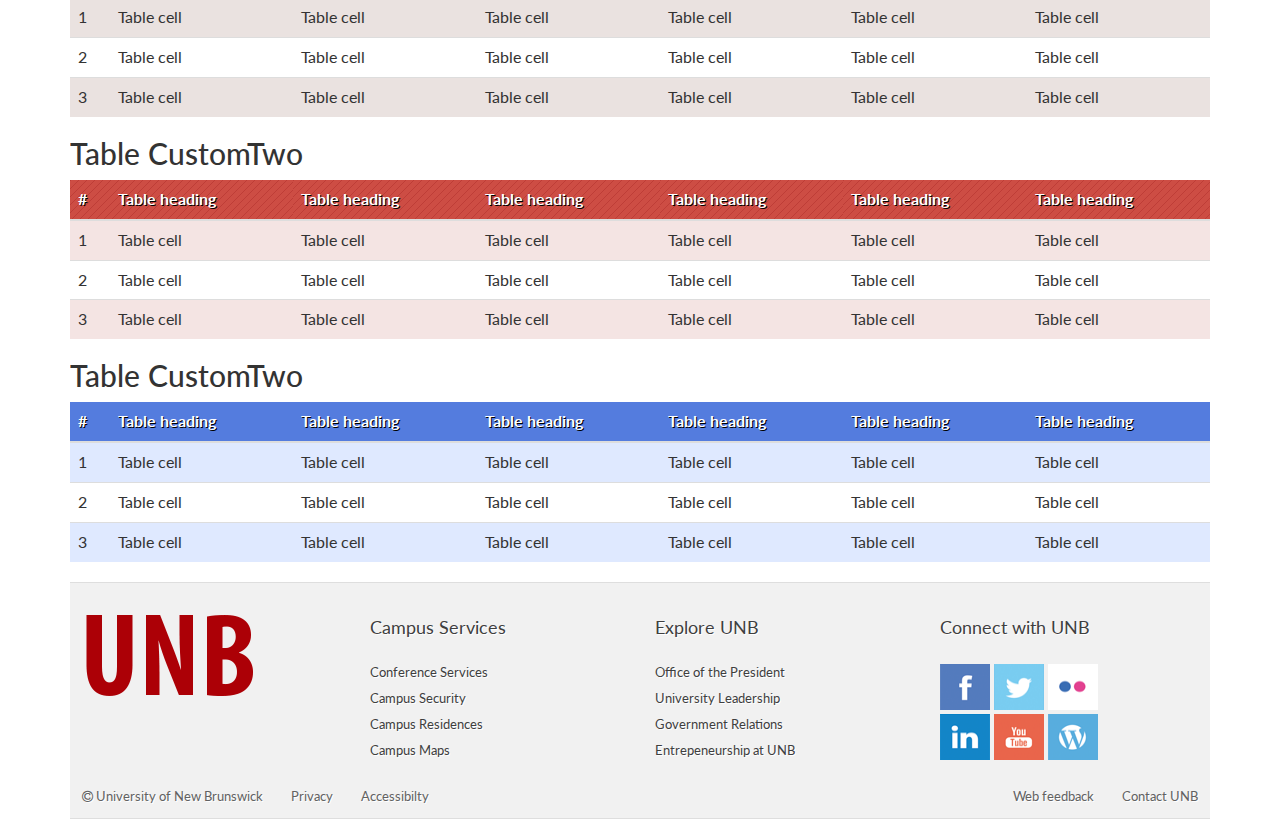
<file: tables.html>
<!DOCTYPE html>
<html lang="en">
<head>
<meta charset="utf-8">
<meta http-equiv="X-UA-Compatible" content="IE=edge">
<meta name="viewport" content="width=device-width, initial-scale=1">
<meta name="description" content="">
<meta name="author" content="">
<title>University of New Brunswick |</title>
<!-- Place all Styles below --->
<link href="css/bootstrap.min.css" rel="stylesheet">
<link href="css/modern-business.css" rel="stylesheet">
<link href="font-awesome/css/font-awesome.min.css" rel="stylesheet" type="text/css">
<link href='http://fonts.googleapis.com/css?family=Lato:400,900italic,900,700italic,700,400italic,300italic,300,100italic,100' rel='stylesheet' type='text/css'>
<!-- HTML5 shim and Respond.js for IE8 support of HTML5 elements and media queries -->
<!-- WARNING: Respond.js doesn't work if you view the page via file:// -->
<!--[if lt IE 9]>
      <script src="https://oss.maxcdn.com/html5shiv/3.7.2/html5shiv.min.js"></script>
      <script src="https://oss.maxcdn.com/respond/1.4.2/respond.min.js"></script>
<![endif]-->
</head>
<body>
<nav class="navbar navbar-default navbar-fixed-top">
  <div class="container">
    <div class="navbar-header">
      <button type="button" class="navbar-toggle collapsed" data-toggle="collapse" data-target="#navbar" aria-expanded="false" aria-controls="navbar"> <span class="sr-only">Toggle navigation</span> <span class="icon-bar"></span> <span class="icon-bar"></span> <span class="icon-bar"></span> </button>
      <a class="navbar-brand" href="#home"> <i class="fa fa-institution"></i> </a> </div>
    <div id="navbar" class="navbar-collapse collapse">
      <ul class="nav navbar-nav">
        <li><a href="#about">International</a></li>
        <li><a href="#contact">Alumni</a></li>
        <li><a href="#contact">Parents</a></li>
        <li class="dropdown"> <a href="#" title="Current Students, Faculty & Staff" class="dropdown-toggle" data-toggle="dropdown" role="button" aria-expanded="false">UNB Students, Faculty & Staff <span class="caret"></span></a>
          <ul class="dropdown-menu" role="menu">
            <li><a href="#">myUNB Portal</a></li>
            <li><a href="#">InsideUNB</a></li>
            <li class="divider"></li>
            <li class="dropdown-header">Services</li>
             <li><a href="#">Libraries</a></li>
            <li><a href="#">MobileApp</a></li>
            <li><a href="#">UNB Directory</a></li>
            <li><a href="#">eServices ?</a></li>
          </ul>
        </li>
      </ul>
      <ul class="nav navbar-nav navbar-right">
        <li><a href="../navbar-static-top/" title="">Giving to UNB</a></li>
        <li class="active"><a href="./">Apply <span class="sr-only">(current)</span></a></li>
      </ul>
    </div>
    <!--/.nav-collapse --> 
  </div>
</nav>
<div class="wide3"></div>



<div class="container">
<!-- Breadcrumbs --->
<ol class="breadcrumb">
  <li><a href="index.html">Home</a></li>
  <li><a href="form.html">Form</a></li>
  <li><a href="bitsandpieces.html">Modular Components</a></li>
  <li class="active">Tables</li>
</ol>
<!-- end Breadcrumbs --->
<div class="page-header">
  <h1>TABLE EXAMPLES <small>SAINT JOHN CAMPUS</small></h1>
</div>
  
  <h2>Table Striped</h2>
 <div class="table-responsive">
  <table class="table table-striped">
        <thead>
            <tr>
                <th>#</th>
                <th>Table heading</th>
                <th>Table heading</th>
                <th>Table heading</th>
                <th>Table heading</th>
                <th>Table heading</th>
                <th>Table heading</th>
            </tr>
        </thead>
        <tbody>
            <tr>
                <td>1</td>
                <td>Table cell</td>
                <td>Table cell</td>
                <td>Table cell</td>
                <td>Table cell</td>
                <td>Table cell</td>
                <td>Table cell</td>
            </tr>
            <tr>
                <td>2</td>
                <td>Table cell</td>
                <td>Table cell</td>
                <td>Table cell</td>
                <td>Table cell</td>
                <td>Table cell</td>
                <td>Table cell</td>
            </tr>
            <tr>
                <td>3</td>
                <td>Table cell</td>
                <td>Table cell</td>
                <td>Table cell</td>
                <td>Table cell</td>
                <td>Table cell</td>
                <td>Table cell</td>
            </tr>
        </tbody>
    </table>
  </div>
  
<h2>Table Hover</h2>
<div class="table-responsive">
  <table class="table table-hover">
          <thead>
            <tr>
                <th>#</th>
                <th>Table heading</th>
                <th>Table heading</th>
                <th>Table heading</th>
                <th>Table heading</th>
                <th>Table heading</th>
                <th>Table heading</th>
            </tr>
        </thead>
        <tbody>
            <tr>
                <td>1</td>
                <td>Table cell</td>
                <td>Table cell</td>
                <td>Table cell</td>
                <td>Table cell</td>
                <td>Table cell</td>
                <td>Table cell</td>
            </tr>
            <tr>
                <td>2</td>
                <td>Table cell</td>
                <td>Table cell</td>
                <td>Table cell</td>
                <td>Table cell</td>
                <td>Table cell</td>
                <td>Table cell</td>
            </tr>
            <tr>
                <td>3</td>
                <td>Table cell</td>
                <td>Table cell</td>
                <td>Table cell</td>
                <td>Table cell</td>
                <td>Table cell</td>
                <td>Table cell</td>
            </tr>
        </tbody>
    </table>
</div>
  
<h2>Table Condensed</h2>
<div class="table-responsive">
  <table class="table table-condensed">
        <thead>
            <tr>
                <th>#</th>
                <th>Table heading</th>
                <th>Table heading</th>
                <th>Table heading</th>
                <th>Table heading</th>
                <th>Table heading</th>
                <th>Table heading</th>
            </tr>
        </thead>
        <tbody>
            <tr>
                <td>1</td>
                <td>Table cell</td>
                <td>Table cell</td>
                <td>Table cell</td>
                <td>Table cell</td>
                <td>Table cell</td>
                <td>Table cell</td>
            </tr>
            <tr>
                <td>2</td>
                <td>Table cell</td>
                <td>Table cell</td>
                <td>Table cell</td>
                <td>Table cell</td>
                <td>Table cell</td>
                <td>Table cell</td>
            </tr>
            <tr>
                <td>3</td>
                <td>Table cell</td>
                <td>Table cell</td>
                <td>Table cell</td>
                <td>Table cell</td>
                <td>Table cell</td>
                <td>Table cell</td>
            </tr>
        </tbody>
    </table>
  </div>
  
   <h2>Table Responsive</h2>
  <div class="table-responsive">
    <table class="table">
        <thead>
            <tr>
                <th>#</th>
                <th>Table heading</th>
                <th>Table heading</th>
                <th>Table heading</th>
                <th>Table heading</th>
                <th>Table heading</th>
                <th>Table heading</th>
            </tr>
        </thead>
        <tbody>
            <tr>
                <td>1</td>
                <td>Table cell</td>
                <td>Table cell</td>
                <td>Table cell</td>
                <td>Table cell</td>
                <td>Table cell</td>
                <td>Table cell</td>
            </tr>
            <tr>
                <td>2</td>
                <td>Table cell</td>
                <td>Table cell</td>
                <td>Table cell</td>
                <td>Table cell</td>
                <td>Table cell</td>
                <td>Table cell</td>
            </tr>
            <tr>
                <td>3</td>
                <td>Table cell</td>
                <td>Table cell</td>
                <td>Table cell</td>
                <td>Table cell</td>
                <td>Table cell</td>
                <td>Table cell</td>
            </tr>
        </tbody>
    </table>
</div>

  <h2>Table Plain</h2>
    <div class="table-responsive">
  <table class="table table-bordered">
        <thead>
            <tr>
                <th>#</th>
                <th>Table heading</th>
                <th>Table heading</th>
                <th>Table heading</th>
                <th>Table heading</th>
                <th>Table heading</th>
                <th>Table heading</th>
            </tr>
        </thead>
        <tbody>
            <tr>
                <td>1</td>
                <td>Table cell</td>
                <td>Table cell</td>
                <td>Table cell</td>
                <td>Table cell</td>
                <td>Table cell</td>
                <td>Table cell</td>
            </tr>
            <tr>
                <td>2</td>
                <td>Table cell</td>
                <td>Table cell</td>
                <td>Table cell</td>
                <td>Table cell</td>
                <td>Table cell</td>
                <td>Table cell</td>
            </tr>
            <tr>
                <td>3</td>
                <td>Table cell</td>
                <td>Table cell</td>
                <td>Table cell</td>
                <td>Table cell</td>
                <td>Table cell</td>
                <td>Table cell</td>
            </tr>
        </tbody>
    </table>
    
    
     <h2>Table CustomOne</h2>
    <div class="table-responsive">
  <table class="table table-customone">
        <thead>
            <tr>
                <th>#</th>
                <th>Table heading</th>
                <th>Table heading</th>
                <th>Table heading</th>
                <th>Table heading</th>
                <th>Table heading</th>
                <th>Table heading</th>
            </tr>
        </thead>
        <tbody>
            <tr>
                <td>1</td>
                <td>Table cell</td>
                <td>Table cell</td>
                <td>Table cell</td>
                <td>Table cell</td>
                <td>Table cell</td>
                <td>Table cell</td>
            </tr>
            <tr>
                <td>2</td>
                <td>Table cell</td>
                <td>Table cell</td>
                <td>Table cell</td>
                <td>Table cell</td>
                <td>Table cell</td>
                <td>Table cell</td>
            </tr>
            <tr>
                <td>3</td>
                <td>Table cell</td>
                <td>Table cell</td>
                <td>Table cell</td>
                <td>Table cell</td>
                <td>Table cell</td>
                <td>Table cell</td>
            </tr>
        </tbody>
    </table>
    
    <h2>Table CustomTwo</h2>
    <div class="table-responsive">
  <table class="table table-customtwo">
        <thead>
            <tr>
                <th>#</th>
                <th>Table heading</th>
                <th>Table heading</th>
                <th>Table heading</th>
                <th>Table heading</th>
                <th>Table heading</th>
                <th>Table heading</th>
            </tr>
        </thead>
        <tbody>
            <tr>
                <td>1</td>
                <td>Table cell</td>
                <td>Table cell</td>
                <td>Table cell</td>
                <td>Table cell</td>
                <td>Table cell</td>
                <td>Table cell</td>
            </tr>
            <tr>
                <td>2</td>
                <td>Table cell</td>
                <td>Table cell</td>
                <td>Table cell</td>
                <td>Table cell</td>
                <td>Table cell</td>
                <td>Table cell</td>
            </tr>
            <tr>
                <td>3</td>
                <td>Table cell</td>
                <td>Table cell</td>
                <td>Table cell</td>
                <td>Table cell</td>
                <td>Table cell</td>
                <td>Table cell</td>
            </tr>
        </tbody>
    </table>
    
      <h2>Table CustomTwo</h2>
    <div class="table-responsive">
  <table class="table table-customblue">
        <thead>
            <tr>
                <th>#</th>
                <th>Table heading</th>
                <th>Table heading</th>
                <th>Table heading</th>
                <th>Table heading</th>
                <th>Table heading</th>
                <th>Table heading</th>
            </tr>
        </thead>
        <tbody>
            <tr>
                <td>1</td>
                <td>Table cell</td>
                <td>Table cell</td>
                <td>Table cell</td>
                <td>Table cell</td>
                <td>Table cell</td>
                <td>Table cell</td>
            </tr>
            <tr>
                <td>2</td>
                <td>Table cell</td>
                <td>Table cell</td>
                <td>Table cell</td>
                <td>Table cell</td>
                <td>Table cell</td>
                <td>Table cell</td>
            </tr>
            <tr>
                <td>3</td>
                <td>Table cell</td>
                <td>Table cell</td>
                <td>Table cell</td>
                <td>Table cell</td>
                <td>Table cell</td>
                <td>Table cell</td>
            </tr>
        </tbody>
    </table>
    
    
  </div>
  <!-- container end --> 
</div>


<div id="footer">
<div class="container">
  <div class="row">
      <div class="col-sm-3">
        <div class="foot-header"><img src="img/LOGO.png" width="171" height="87" alt="Logo Placeholder"></div>
     </div><!--/col-sm-3-->
<div class="col-sm-3">
      <div class="foot-header">Campus Services</div>
      <div class="foot-links">
      	<a href="#">Conference Services</a>
        <a href="#">Campus Security</a>
        <a href="#">Campus Residences</a>
        <a href="#">Campus Maps</a>
      </div>
    </div>
    <div class="col-sm-3">
      <div class="foot-header">Explore UNB</div>
      <div class="foot-links">
       <div class="foot-links">
      	<a href="#">Office of the President</a>
        <a href="#">University Leadership</a>
        <a href="#">Government Relations</a>
        <a href="#">Entrepeneurship at UNB</a>
      </div>
      </div>
    </div><!--/col-sm-3-->
    <div class="col-sm-3">
    <div class="foot-header">Connect with UNB</div>
      <a href="#"><img src="img/fb.png" alt="fb" width="50" height="50" style="padding: 2px 0;"></a>
      <a href="#"><img src="img/twitter.png" width="50" height="50" alt="twitter" style="padding: 2px 0;"></a> 
      <a href="#"><img src="img/flickr.png" width="50" height="50" alt="flikr" style="padding: 2px 0;"></a><br>
      <a href="#"><img src="img/linkedin.png" width="50" height="50" alt="linkedin" style="padding: 2px 0;"></a> 
      <a href="#"><img src="img/youtube.png" width="50" height="50" alt="youtube" style="padding: 2px 0;"></a> 
      <a href="#"><img src="img/wrdprss.png" width="50" height="50" alt="Wordpress" style="padding: 2px 0;"></a> </div>
    
  	</div><!--/row-->
 <div class="row">
 <div id="bottom-footer">
      <div class="row">
        <div class="col-md-6">
    	<a href="#"><i class="fa fa-copyright"></i> University of New Brunswick</a>
        <a href="#">Privacy</a>
        <a href="#">Accessibilty</a>
        </div>
        <div class="col-md-6" align="right">
         <a href="#">Web feedback</a>
        <a href="#">Contact UNB</a>
        </div>
	</div>
  </div>
  </div><!--/container-->
</div><!--/footer--></div>
<script src="js/jquery.js"></script> 
<script>
		$('.carousel').carousel({
			interval: 5000 //changes the speed
		})
    </script> 
<script src="https://ajax.googleapis.com/ajax/libs/jquery/1.11.2/jquery.min.js"></script> 
<script src="js/bootstrap.min.js"></script>
</body>
</html>
</file>
<file: css/forms.css>
@charset "UTF-8";
/*
    * Website : UNB.ca Form Layout and Styling
    * Author  : Neil D. Hawker
    * Launch  Dec10 | 2013
        ** Last Update: Jan.22 / 2015
    * Validated : July. 15 | 2013
    * Version : 1.0.0.
*/

fieldset {
	min-width: 0;
	padding: 0;
	margin: 0;
	border: 0
}
legend {
	display: block;
	width: 100%;
	padding: 0;
	margin-bottom: 20px;
	font-size: 21px;
	line-height: inherit;
	color: #333;
	border: 0;
	border-bottom: 1px solid #e5e5e5
}
label {
	display: inline-block;
	max-width: 100%;
	margin-bottom: 2px;

}
input[type=search] {
	-webkit-box-sizing: border-box;
	-moz-box-sizing: border-box;
	box-sizing: border-box
}
input[type=checkbox], input[type=radio] {
	margin: 4px 0 0;
	margin-top: 1px \9;
	line-height: normal
}
input[type=file] {
	display: block
}
input[type=range] {
	display: block;
	width: 100%
}
select[multiple], select[size] {
	height: auto
}
input[type=file]:focus, input[type=checkbox]:focus, input[type=radio]:focus {
	outline: thin dotted;
	outline: 5px auto -webkit-focus-ring-color;
	outline-offset: -2px
}
output {
	display: block;
	padding-top: 7px;
	font-size: 14px;
	line-height: 1.42857143;
	color: #555
}
textarea {
	height: auto
}
input[type=search] {
	-webkit-appearance: none
}



/*=== Formzilla ===*/
form.frmzlla {
    margin: 10px 0;
    padding: 0;
}

form.frmzlla p {
    clear: both;
    padding: 0;
}
form.frmzlla .prvcy {font-style: italic; padding: 0 10px 0 1px; margin-top: 8px; color: #989898;}

/*=== Inputs ===*/
form.frmzlla input, form.frmzlla select {
    font-size: .9em;
}

form.frmzlla input[type='text'], 
form.frmzlla input[type='tel'], 
form.frmzlla input[type='password'], 
form.frmzlla input[type='number'], 
form.frmzlla input[type='email'], 
form.frmzlla input[type='date'], 
form.frmzlla input[type='website'], 
form.frmzlla input[type='time'], 
form.frmzlla select, 
form.frmzlla textarea, 
form.frmzlla input[type='password'] {
    -webkit-border-radius: 4px;
    -moz-border-radius: 4px;
    border-radius: 4px;
    border: 1px solid #ccc;
	background: rgb(255,255,255);
	background: -moz-linear-gradient(top, rgba(255,255,255,1) 0%, rgba(243,243,243,1) 50%, rgba(237,237,237,1) 51%, rgba(255,255,255,1) 100%);
	background: -webkit-gradient(linear, left top, left bottom, color-stop(0%, rgba(255,255,255,1)), color-stop(50%, rgba(243,243,243,1)), color-stop(51%, rgba(237,237,237,1)), color-stop(100%, rgba(255,255,255,1)));
	background: -webkit-linear-gradient(top, rgba(255,255,255,1) 0%, rgba(243,243,243,1) 50%, rgba(237,237,237,1) 51%, rgba(255,255,255,1) 100%);
	background: -o-linear-gradient(top, rgba(255,255,255,1) 0%, rgba(243,243,243,1) 50%, rgba(237,237,237,1) 51%, rgba(255,255,255,1) 100%);
	background: -ms-linear-gradient(top, rgba(255,255,255,1) 0%, rgba(243,243,243,1) 50%, rgba(237,237,237,1) 51%, rgba(255,255,255,1) 100%);
	background: linear-gradient(to bottom, rgba(255,255,255,1) 0%, rgba(243,243,243,1) 50%, rgba(237,237,237,1) 51%, rgba(255,255,255,1) 100%);
	min-width: 20em;
}

form.frmzlla input:focus, form.frmzlla select:focus, form.frmzlla textarea:focus {
	outline: none;
	border-color: #fed95e;
	box-shadow: 0 0 10px #fed95e;
	background: #fff7df;
	color: #000;
}
form.frmzlla input[type='text'], form.frmzlla input[type='tel'], form.frmzlla input[type='password'], form.frmzlla input[type='number'], form.frmzlla input[type='email'], form.frmzlla input[type='date'], form.frmzlla input[type='website'], form.frmzlla input[type='time'], form.frmzlla select, form.frmzlla textarea {
	padding: 9px 12px;
}

form.frmzlla textarea {
	line-height: 1.5;
}
/*=== Checkbox and Radio Buttons====*/
form.frmzlla input[type=checkbox], form.frmzlla input[type=radio] {
	margin-top: 1px;
	margin-right: 4px;
	margin-left: 4px;
}
/*=== Input Placeholder ===*/
    
	::-webkit-input-placeholder {
font-size: .9em;
}
	:-moz-placeholder {
font-size: .9em;
}
	::-moz-placeholder {
font-size: .9em;
}
	:-ms-input-placeholder {
font-size: .9em;
}

input[placeholder], textarea[placeholder] {
	color: #000;
	font-style: italic;
	font-size: .9em !important;
}
/*=== Required Fields==*/
form.frmzlla .reqrd {
	display: inline;
	vertical-align: middle;
	cursor: help;
	color: #ca0f18;
}
form.frmzlla label .required {
	color: #ca0f18;
}
strong.required {
	color: #ca0f18;
}
/*=== Defintion list / Form Layout===*/
form.frmzlla fieldset {
	border: none;
}
form.frmzlla legend {
	color: #000;
	font-size: 1.6em;
	border-bottom: 1px dotted #ccc;
	width: 100%;
	padding: 10px 0 5px 0;
	margin-bottom: 20px;
}

form.frmzlla dt {margin: 4px 0;}
form.frmzlla dd {margin:0;}
form.frmzlla dl {padding-left: 20px;}

form.frmzlla dt,form.frmzlla dd  {
    padding-top: 6px;
}
form.frmzlla dt label:after {
	content: ":"
}
form.frmzlla dl.optnl {
	font-style: italic;
	opacity: 0.55;
}
form.frmzlla input[type="checkbox"].newaccessitem { 
	height: 20px !important; 
	margin-right: 10px !important;
}
/*=== Form Buttons ====*/
form.frmzlla input[type='button'], form.frmzlla input[type='submit'], form.frmzlla input[type='reset'] {
	padding: 5px 6px;
	-webkit-border-radius: 4px;
	-moz-border-radius: 4px;
	border-radius: 4px;
	border: 1px solid #ccc;
    margin-top: 12px !important;
}
form.frmzlla input[type='submit'], form.frmzlla input[type='reset'] {
	margin-top: 2px;
}
form.frmzlla input[type='button'], form.frmzlla input[type='submit'], form.frmzlla input[type='reset'], form.frmzlla input[type='search'] {
	color: #fff;
	border: 1px solid #c4c4c4;
	cursor: pointer;
	background-color: #000;
}
form.frmzlla input[type='button'] {
	background-position: 0px -100px;
	border: 1px solid #434343;
}
form.frmzlla input.reset {
	background-position: 0px -67px;
	border: 1px solid #ee3a43;
	color: #fff;
}
form.frmzlla input.aux {
	background-position: 0px -35px;
	border: 1px solid #fed95e;
	color: #6d6600;
}
form.frmzlla input[type='button']:hover, form.frmzlla input[type='submit']:hover, form.frmzlla input[type='reset']:hover {
	border: 1px solid #ccc;
}
/*== Custom Tweaks for different applications ==*/
form.frmzlla dt.sslogin, form.frmzlla dd.sslogin {
	width: auto;
	text-align: left;
}
form.frmzlla dt.sslogin {
	padding: 8px 0 2px 0;
}
form.frmzlla .msg {
	color: #06F;
	font-style: italic;
}
form.frmzlla .example {
	color: #ababab !important;
}
#forgotpw {
	padding-top: 8px;
}
/*=== Form Messaging ===*/
.message {
	clear: both;
	padding: 12px 6px 0 12px;
	border: 1px solid;
	-webkit-border-radius: 4px;
	-moz-border-radius: 4px;
	border-radius: 4px;
	width: 100%;
	margin: 0 auto 12px auto;
}
.message.error, .message.alert, .message.success, .message.warning, .message.info {
	background-position: 4px center;
	background-repeat: no-repeat;
}
.message.error {
	background-color: #fff;
	color: #cc0000;
}
.message.alert {
    background-color: #fff;
	color: #cc0000;
}
.message.success {
	background-color: #fff;
	color: #578a00;
}
.message.successnoimg {
	background-color: #fff;
	color: #578a00;
	background-image: none;
}
.message.warning {
	background-color: #fff;
	color: #955800;
}
.message.info {
	background-color: #fff;
	color: #0b51a0;
}
/*=== Form Buttons ===*/
.button {
	display: inline-block;
	font-weight: 600 !important;
	outline: none;
	cursor: pointer;
	text-align: center;
	text-decoration: none;
text-shadow: 0 1px 1px rgba(0,0,0,.3);
	-webkit-border-radius: .5em;
	-moz-border-radius: .5em;
	border-radius: .5em;
	-webkit-box-shadow: 0 1px 2px rgba(0,0,0,.2);
	-moz-box-shadow: 0 1px 2px rgba(0,0,0,.2);
	box-shadow: 0 1px 2px rgba(0,0,0,.2);
	height: 40px; min-width: 135px;
}
.button:hover {
	text-decoration: none;
	color: #fef4e9;
}
.button:active {
	position: relative;
	top: 1px;
}
/*=== Blue Submit  ===*/
.blue {
	border: solid 1px #0076a3;
	background: #0076a3;
	background: -webkit-gradient(linear, left top, left bottom, from(#448ccb), to(#0076a3));
	background: -moz-linear-gradient(top, #448ccb, #0076a3);
}
.blue:hover {
	color: #fff14b !important;
	background: #f47c20;
	background: -webkit-gradient(linear, left top, left bottom, from(#0076a3), to(#005b7f));
	background: -moz-linear-gradient(top, #0076a3, #005b7f);
}
.blue:active {
	color: #81cdeb;
	background: -webkit-gradient(linear, left top, left bottom, from(#0076a3), to(#448ccb));
	background: -moz-linear-gradient(top, #0076a3, #448ccb);
}
/*=== Orange Reset ===*/
.orange {
	border: solid 1px #da7c0c;
	background: #f78d1d;
	background: -webkit-gradient(linear, left top, left bottom, from(#faa51a), to(#f47a20));
	background: -moz-linear-gradient(top, #faa51a, #f47a20);
}
.orange:hover {
	color: #fff14b !important;
	background: #f47c20;
	background: -webkit-gradient(linear, left top, left bottom, from(#f88e11), to(#f06015));
	background: -moz-linear-gradient(top, #f88e11, #f06015);
}
.orange:active {
	background: -webkit-gradient(linear, left top, left bottom, from(#f47a20), to(#faa51a));
	background: -moz-linear-gradient(top, #f47a20, #faa51a);
}
/*=== Green Add ===*/
.green {
	border: solid 1px #528538 !important;
	background: #557c42;
	background: -webkit-gradient(linear, left top, left bottom, from(#528538), to(#557c42));
	background: -moz-linear-gradient(top, #528538, #557c42);
}
.green:hover {
	color: #fff14b !important;
	background: #052853;
	background: -webkit-gradient(linear, left top, left bottom, from(#557c42), to(#557c42));
	background: -moz-linear-gradient(top, #557c42, #557c42);
}
.green:active {
	background: -webkit-gradient(linear, left top, left bottom, from(#557c42), to(#557c42));
	background: -moz-linear-gradient(top, #557c42, #557c42);
}
/*=== Red Remove ===*/
.red {
	border: solid 1px #eb3a4a !important;
	background: #eb3a4a;
	background: -webkit-gradient(linear, left top, left bottom, from(#eb3a4a), to(#ec2a34));
	background: -moz-linear-gradient(top, #eb3a4a, #ec2a34);
}
.red:hover {
	color: #fff14b !important;
	background: #fff14b;
	background: -webkit-gradient(linear, left top, left bottom, from(#ec2a34), to(#eb3a4a));
	background: -moz-linear-gradient(top, #ec2a34, #eb3a4a);
}
.red:active {
	background: -webkit-gradient(linear, left top, left bottom, from(#ec2a34), to(#eb3a4a));
	background: -moz-linear-gradient(top, #ec2a34, #eb3a4a);
}
/* === Form callouts === */
.form-error {
	position: relative;
	padding: 10px 10px 10px 20px;
	margin: 1em 0 3em;
	color: #fff;
	-webkit-border-radius: 10px;
	-moz-border-radius: 10px;
	border-radius: 10px;
}
.form-error.red {
	background: #ef3f42;
}
.form-error.green {
	background: #4F8A10;
}
/*=== Form table  ===*/
table.frmtble {
	border-collapse: collapse;
	border: none;
	width: 75%;
	margin: 0 auto;
}
table.frmtble label {position: absolute;
    left: -999em;
    width: 1em;
    overflow: hidden;}
table.frmtble td {
	padding: 12px 16px;
}
table.frmtble th {
	padding: 2px;
	font-weight: 500;
}
.tblabel {
	color: #fff;
	background: rgba(76,76,76,1);
	background: -moz-linear-gradient(top, rgba(76,76,76,1) 0%, rgba(89,89,89,1) 12%, rgba(102,102,102,1) 25%, rgba(71,71,71,1) 39%, rgba(44,44,44,1) 50%, rgba(0,0,0,1) 51%, rgba(17,17,17,1) 60%, rgba(43,43,43,1) 76%, rgba(28,28,28,1) 91%, rgba(19,19,19,1) 100%);
	background: -webkit-gradient(left top, left bottom, color-stop(0%, rgba(76,76,76,1)), color-stop(12%, rgba(89,89,89,1)), color-stop(25%, rgba(102,102,102,1)), color-stop(39%, rgba(71,71,71,1)), color-stop(50%, rgba(44,44,44,1)), color-stop(51%, rgba(0,0,0,1)), color-stop(60%, rgba(17,17,17,1)), color-stop(76%, rgba(43,43,43,1)), color-stop(91%, rgba(28,28,28,1)), color-stop(100%, rgba(19,19,19,1)));
	background: -webkit-linear-gradient(top, rgba(76,76,76,1) 0%, rgba(89,89,89,1) 12%, rgba(102,102,102,1) 25%, rgba(71,71,71,1) 39%, rgba(44,44,44,1) 50%, rgba(0,0,0,1) 51%, rgba(17,17,17,1) 60%, rgba(43,43,43,1) 76%, rgba(28,28,28,1) 91%, rgba(19,19,19,1) 100%);
	background: -o-linear-gradient(top, rgba(76,76,76,1) 0%, rgba(89,89,89,1) 12%, rgba(102,102,102,1) 25%, rgba(71,71,71,1) 39%, rgba(44,44,44,1) 50%, rgba(0,0,0,1) 51%, rgba(17,17,17,1) 60%, rgba(43,43,43,1) 76%, rgba(28,28,28,1) 91%, rgba(19,19,19,1) 100%);
	background: -ms-linear-gradient(top, rgba(76,76,76,1) 0%, rgba(89,89,89,1) 12%, rgba(102,102,102,1) 25%, rgba(71,71,71,1) 39%, rgba(44,44,44,1) 50%, rgba(0,0,0,1) 51%, rgba(17,17,17,1) 60%, rgba(43,43,43,1) 76%, rgba(28,28,28,1) 91%, rgba(19,19,19,1) 100%);
	background: linear-gradient(to bottom, rgba(76,76,76,1) 0%, rgba(89,89,89,1) 12%, rgba(102,102,102,1) 25%, rgba(71,71,71,1) 39%, rgba(44,44,44,1) 50%, rgba(0,0,0,1) 51%, rgba(17,17,17,1) 60%, rgba(43,43,43,1) 76%, rgba(28,28,28,1) 91%, rgba(19,19,19,1) 100%);
	border-radius: 8px;
	padding: 10px;
	min-width: 100px;
	display: block;
}
/*=== floated form elements ===*/
.rght-fltr {
	float: right;
	padding: 20px;
	border-radius: 10px;
	display: block;
	width: 300px;
margin-top: -60px;
	margin-right: 20px;
	background: #fed95e; /* Old browsers */
	border: 1px solid #e7e7e7;
	background: -moz-linear-gradient(top, #ffffff 0%, #fed95e 100%); /* FF3.6+ */
	background: -webkit-gradient(linear, left top, left bottom, color-stop(0%, #ffffff ), color-stop(100%, #fed95e)); /* Chrome,Safari4+ */
	background: -webkit-linear-gradient(top, #ffffff 0%, #fed95e 100%); /* Chrome10+,Safari5.1+ */
	background: -o-linear-gradient(top, #ffffff 0%, #fed95e 100%); /* Opera 11.10+ */
	background: -ms-linear-gradient(top, #ffffff 0%, #fed95e 100%); /* IE10+ */
	background: linear-gradient(to bottom, #ffffff 0%, #fed95e 100%); /* W3C */
}
.rght-fltr ul li {list-style: none; padding: 2px 0;}

ul.apprvd {}
ul.apprvd li { list-style-image:url(../img/forms/arrw-sccs.png) !important;}
ul.apprvd li ul li { list-style-image:url(../img/forms/arrw-sccs.png) !important}

/* === SideNav forms ==== */
#sideform { width: 250px; margin: 0 auto;}
#sideform dt, #sideform dd, #sideform input {margin: 0 auto; text-align: center;}
#sideform dt, #sideform dd {padding: 0; margin: 4px 0;}
#sideform dt {text-align: left;}
#sideform textarea {min-width: 180px;}
#sideform .prvcy {font-style: italic; padding: 0 10px 0 1px; margin-top: 8px; color: #989898;}

.prvcy {font-style: italic; color: #989898; text-align:center; font-size: smaller; margin-top: 16px !important;}
</file>
<file: css/modern-business.css>
/*!
 * Start Bootstrap - Modern Business HTML Template (http://startbootstrap.com)
 * Code licensed under the Apache License v2.0.
 * For details, see http://www.apache.org/licenses/LICENSE-2.0.
 */

/* Global Styles */

html,
body {
    height: 100%;
}

body {
    padding-top: 50px; /* Required padding for .navbar-fixed-top. Remove if using .navbar-static-top. Change if height of navigation changes. */
}

.img-portfolio {
    margin-bottom: 30px;
}

.img-hover:hover {
    opacity: 0.8;
}

/* Home Page Carousel */

header.carousel {
    height: 50%;
}

header.carousel .item,
header.carousel .item.active,
header.carousel .carousel-inner {
    height: 100%;
}

header.carousel .fill {
    width: 100%;
    height: 100%;
    background-position: center;
    background-size: cover;
}

.tint {
  position: relative;
  float: left;
  margin-right: 20px;
  margin-bottom: 20px;
  cursor: pointer;
}

.tint:before {
  content: "";
  display: block;
  position: absolute;
  top: 0;
  bottom: 0;
  left: 0;
  right: 0;
  background: rgba(0,0,0, 0.4);
  transition: all .4s linear;
}

.tint:hover:before { background: none; }

/* 404 Page Styles */

.error-404 {
    font-size: 100px;
}

/* Pricing Page Styles */

.price {
    display: block;
    font-size: 50px;
    line-height: 50px;
}

.price sup {
    top: -20px;
    left: 2px;
    font-size: 20px;
}

.period {
    display: block;
    font-style: italic;
}

/* Footer Styles */

footer {
    margin: 50px 0;
}

/* Responsive Styles */

@media(max-width:991px) {
    .customer-img,
    .img-related {
        margin-bottom: 30px;
    }
}

@media(max-width:767px) {
    .img-portfolio {
        margin-bottom: 15px;
    }

    header.carousel .carousel {
        height: 70%;
    }
}
</file>
